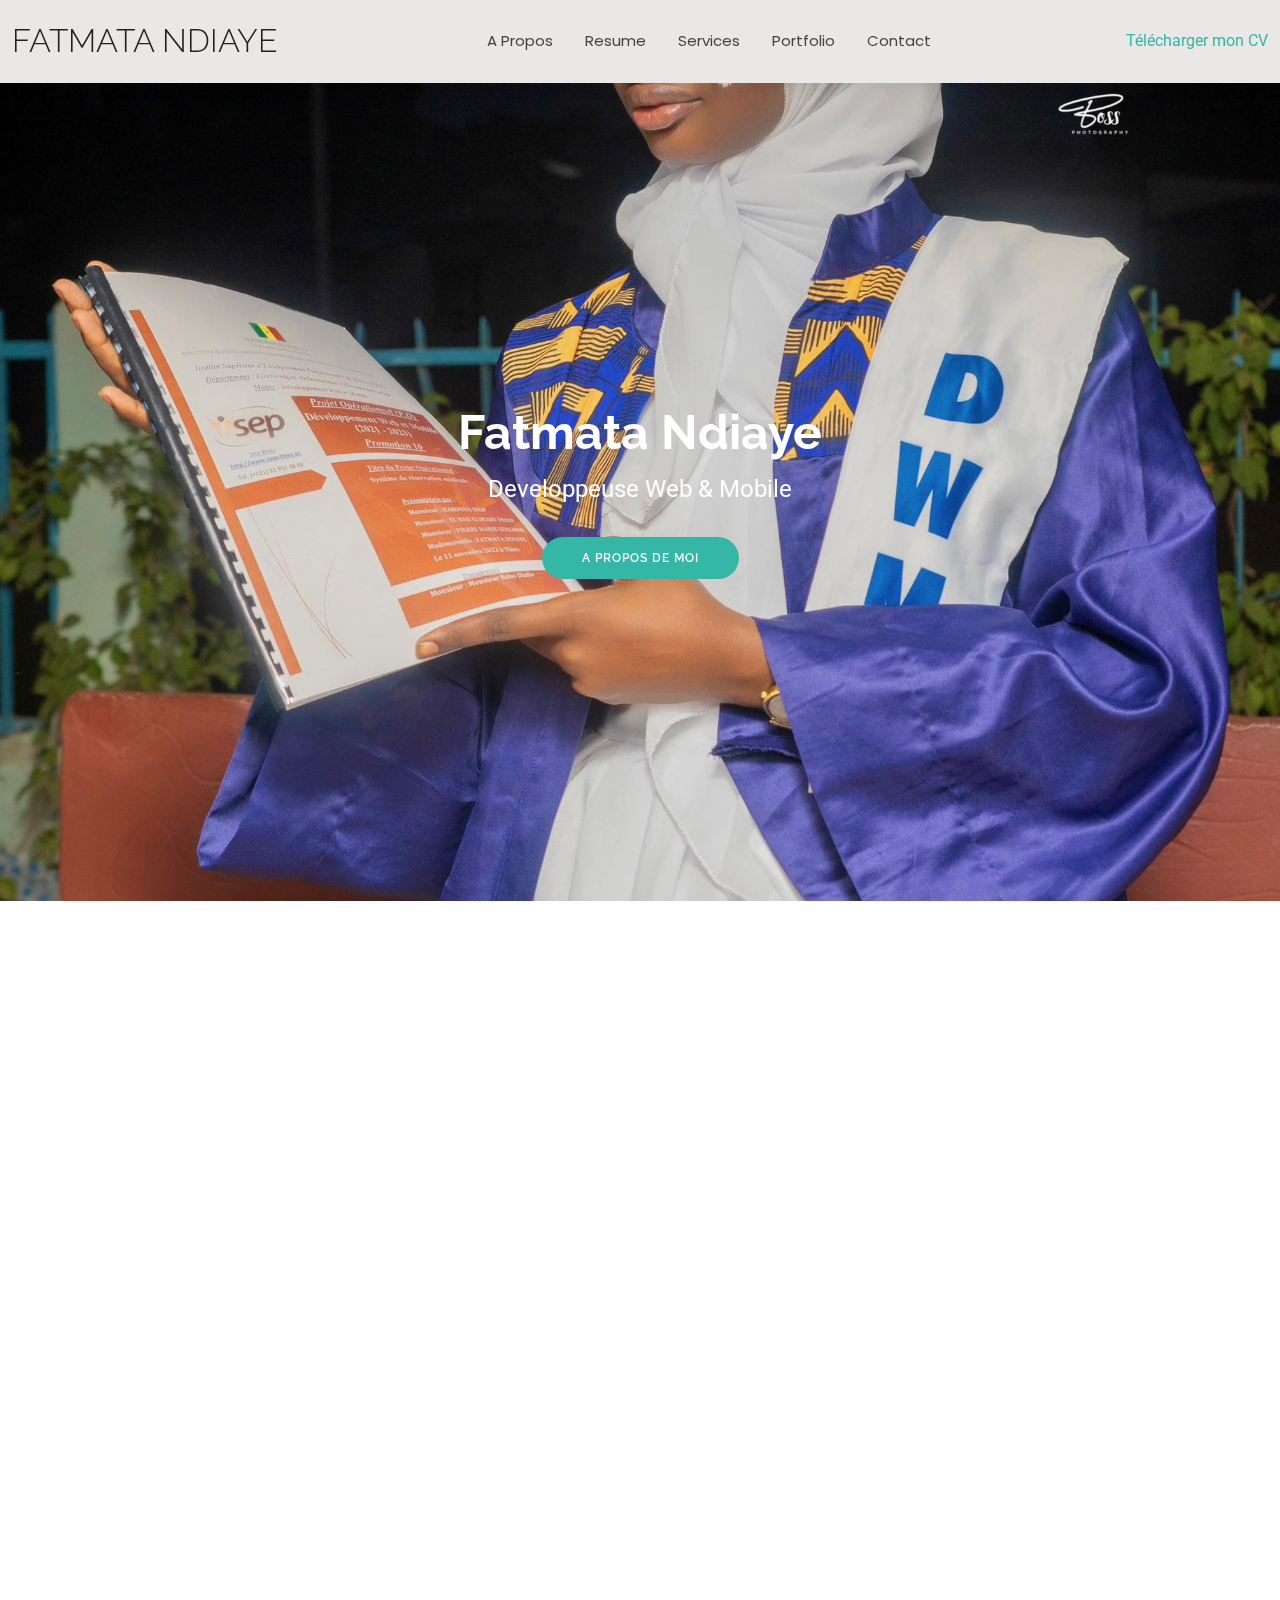
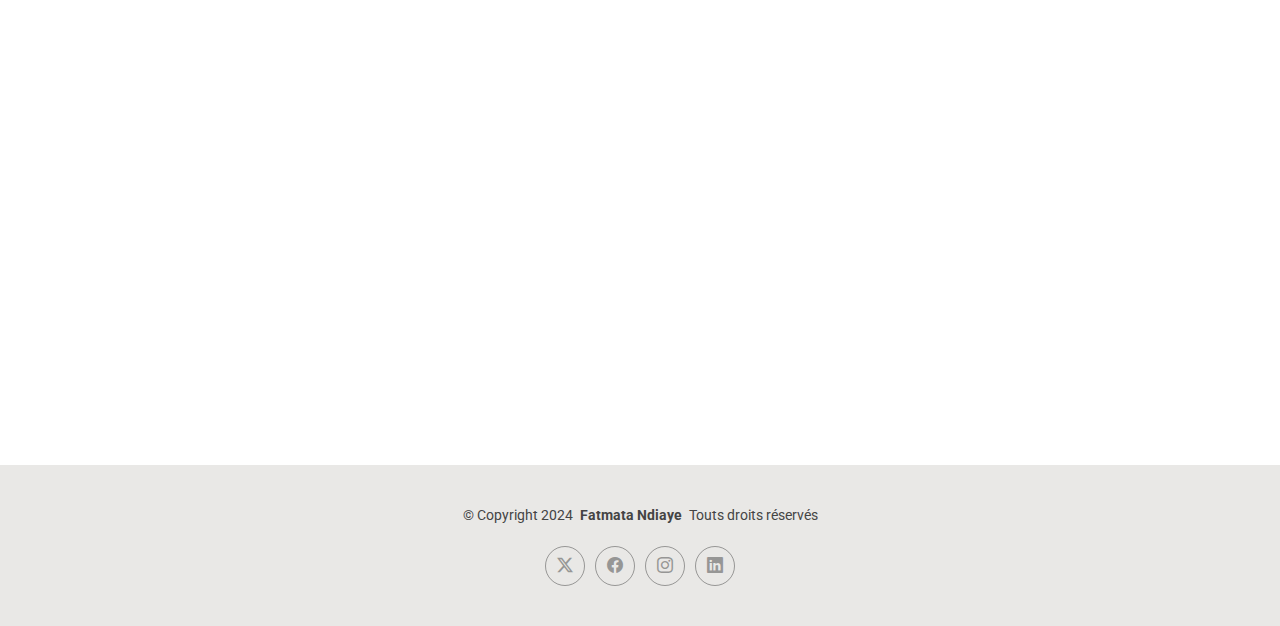
<file: index.html>
<!DOCTYPE html>
<html lang="en">

<head>
  <meta charset="utf-8">
  <meta content="width=device-width, initial-scale=1.0" name="viewport">
  <title>Accueil - Fatmata Ndiaye</title>
  <meta name="description" content="">
  <meta name="keywords" content="">

  <!-- Favicons -->
  <!-- <link href="assets/img/favicon.png" rel="favicon.png">
  <link href="assets/img/apple-touch-icon.png" rel="apple-touch-icon">
-->


  <!-- Fonts -->
  <link href="https://fonts.googleapis.com" rel="preconnect">
  <link href="https://fonts.gstatic.com" rel="preconnect" crossorigin>
  <link href="https://fonts.googleapis.com/css2?family=Roboto:ital,wght@0,100;0,300;0,400;0,500;0,700;0,900;1,100;1,300;1,400;1,500;1,700;1,900&family=Poppins:ital,wght@0,100;0,200;0,300;0,400;0,500;0,600;0,700;0,800;0,900;1,100;1,200;1,300;1,400;1,500;1,600;1,700;1,800;1,900&family=Raleway:ital,wght@0,100;0,200;0,300;0,400;0,500;0,600;0,700;0,800;0,900;1,100;1,200;1,300;1,400;1,500;1,600;1,700;1,800;1,900&display=swap" rel="stylesheet">

  <!-- Vendor CSS Files -->
  <link href="assets/vendor/bootstrap/css/bootstrap.min.css" rel="stylesheet">
  <link href="assets/vendor/bootstrap-icons/bootstrap-icons.css" rel="stylesheet">
  <link href="assets/vendor/aos/aos.css" rel="stylesheet">
  <link href="assets/vendor/swiper/swiper-bundle.min.css" rel="stylesheet">
  <link href="assets/vendor/glightbox/css/glightbox.min.css" rel="stylesheet">

  <!-- Main CSS File -->
  <link href="assets/css/main.css" rel="stylesheet">

  <!-- =======================================================
  * Template Name: Kelly
  * Template URL: https://bootstrapmade.com/kelly-free-bootstrap-cv-resume-html-template/
  * Updated: Aug 07 2024 with Bootstrap v5.3.3
  * Author: BootstrapMade.com
  * License: https://bootstrapmade.com/license/
  ======================================================== -->
</head>

<body class="index-page">

  <header id="header" class="header d-flex align-items-center light-background sticky-top">
    <div class="container-fluid position-relative d-flex align-items-center justify-content-between">

      <a href="index.html" class="logo d-flex align-items-center me-auto me-xl-0">
        <!-- Uncomment the line below if you also wish to use an image logo -->
        <!-- <img src="assets/img/logo.png" alt=""> -->
        <h1 class="sitename">Fatmata Ndiaye</h1>
      </a>

      <nav id="navmenu" class="navmenu">
        <ul>
         
          <li><a href="#about" class="scroll-link">A Propos</a></li>
          <li><a href="#resume" class="scroll-link">Resume</a></li>
          <li><a href="#services" class="scroll-link">Services</a></li>
          <li><a href="#portfolio" class="scroll-link">Portfolio</a></li>
          <li><a href="#contact" class="scroll-link">Contact</a></li>
        </ul>
        <i class="mobile-nav-toggle d-xl-none bi bi-list"></i>
      </nav>

      <div class="cv">
        <a href="assets/downloads/FATMATA_NDIAYE_CV.pdf" download="FATMATA_NDIAYE_CV.pdf">Télécharger mon CV</a>
    </div>

    </div>
  </header>

  <main class="main">

    <!-- Hero Section -->
    <section id="hero" class="hero section">

      <img src="assets/img/hero-bg2.jpg" alt="" data-aos="fade-in">

      <div class="container text-center" data-aos="zoom-out" data-aos-delay="100">
        <div class="row justify-content-center">
          <div class="col-lg-8">
            <h2 class="text-white">Fatmata Ndiaye</h2>
            <p class="text-white">Developpeuse Web & Mobile</p>
            <a href="#about" class="btn-get-started">A propos de moi</a>
          </div>
        </div>
      </div>

    </section><!-- /Hero Section -->

  </main>

  
  <main class="main">

    <!-- About Section -->
    <section id="about" class="about section">

      <!-- Section Title -->
      <div class="container section-title" data-aos="fade-up">
        <h2>A Propos</h2>
        <p>Passionnée par le numérique, je conçois des solutions innovantes adaptées à vos besoins.






        </p>
      </div><!-- End Section Title -->

      <div class="container" data-aos="fade-up" data-aos-delay="100">

        <div class="row gy-4 justify-content-center">
          <div class="col-lg-4">
            <img src="assets/img/profile-img7.jpg" class="img-fluid" alt="">
          </div>
          <div class="col-lg-8 content">
            <h2>Developpeuse Web &amp; Mobile</h2>
            <p class="fst-italic py-3">
              Explorez mon parcours, mes compétences et ma passion pour le développement web,
               et voyez comment je peux contribuer à vos projets.
            </p>
            <div class="row">
              <div class="col-lg-6">
                <ul>
                  <li><i class="bi bi-chevron-right"></i> <strong>Date de Naissance:</strong> <span>06 Février 2003</span></li>
                  <li><i class="bi bi-chevron-right"></i> <strong>site:</strong> <span>www.example.com</span></li>
                  <li><i class="bi bi-chevron-right"></i> <strong>Téléphone:</strong> <span>(+221) 78 292 82 34</span></li>
                  <li><i class="bi bi-chevron-right"></i> <strong>Adresse:</strong> <span>Fatick, Sénégal</span></li>
                </ul>
              </div>
              <div class="col-lg-6">
                <ul>
                  <li><i class="bi bi-chevron-right"></i> <strong>Age:</strong> <span>21 ans</span></li>
                  <li><i class="bi bi-chevron-right"></i> <strong>Qualification:</strong> <span>BTS</span></li>
                  <li><i class="bi bi-chevron-right"></i> <strong>Email:</strong> <span>nfatmata614@gmail.com</span></li>
                  <li><i class="bi bi-chevron-right"></i> <strong>Freelance:</strong> <span>Disponible</span></li>
                </ul>
              </div>
            </div>
            <p class="py-3">
              Je suis une développeuse web passionnée. Mon objectif est de créer des projets numériques innovants, notamment des sites web, des applications mobiles et des solutions logicielles pour les entreprises. 
              J'ai également un intérêt pour le e-commerce, la transformation numérique et la formation dans le domaine du numérique. 
              Toujours en quête de nouveaux défis, je développe des compétences techniques tout en contribuant à des projets à fort impact.
            </p>
          </div>
        </div>

      </div>

    </section><!-- /About Section -->

    <!-- Skills Section -->
    <section id="skills" class="skills section">

      <!-- Section Title -->
      <div class="container section-title" data-aos="fade-up">
        <h2>Compétences</h2>
        <p>Explorez mon expertise en développement web et mes compétences techniques,
           conçues pour répondre efficacement à vos besoins et garantir le succès de vos projets numériques.</p>
      </div><!-- End Section Title -->

      <div class="container" data-aos="fade-up" data-aos-delay="100">

        <div class="row skills-content skills-animation">

          <div class="col-lg-6">

            <div class="progress">
              <span class="skill"><span>HTML</span> <i class="val">100%</i></span>
              <div class="progress-bar-wrap">
                <div class="progress-bar" role="progressbar" aria-valuenow="100" aria-valuemin="0" aria-valuemax="100"></div>
              </div>
            </div><!-- End Skills Item -->

            <div class="progress">
              <span class="skill"><span>Python</span> <i class="val">80%</i></span>
              <div class="progress-bar-wrap">
                <div class="progress-bar" role="progressbar" aria-valuenow="80" aria-valuemin="0" aria-valuemax="100"></div>
              </div>
            </div><!-- End Skills Item -->

          

            <div class="progress">
              <span class="skill"><span>JavaScript</span> <i class="val">75%</i></span>
              <div class="progress-bar-wrap">
                <div class="progress-bar" role="progressbar" aria-valuenow="75" aria-valuemin="0" aria-valuemax="100"></div>
              </div>
            </div><!-- End Skills Item -->

            <div class="progress">
              <span class="skill"><span>PHP</span> <i class="val">60%</i></span>
              <div class="progress-bar-wrap">
                <div class="progress-bar" role="progressbar" aria-valuenow="60" aria-valuemin="0" aria-valuemax="100"></div>
              </div>
            </div><!-- End Skills Item -->

            <div class="progress">
              <span class="skill"><span>Android</span> <i class="val">60%</i></span>
              <div class="progress-bar-wrap">
                <div class="progress-bar" role="progressbar" aria-valuenow="60" aria-valuemin="0" aria-valuemax="100"></div>
              </div>
            </div><!-- End Skills Item -->

            <div class="progress">
              <span class="skill"><span>Sens de la communication</span> <i class="val">100%</i></span>
              <div class="progress-bar-wrap">
                <div class="progress-bar" role="progressbar" aria-valuenow="100" aria-valuemin="0" aria-valuemax="100"></div>
              </div>
            </div><!-- End Skills Item -->

            <div class="progress">
              <span class="skill"><span>Analyse de besoins</span> <i class="val">90%</i></span>
              <div class="progress-bar-wrap">
                <div class="progress-bar" role="progressbar" aria-valuenow="90" aria-valuemin="0" aria-valuemax="100"></div>
              </div>
            </div><!-- End Skills Item -->

          </div>
          

          <div class="col-lg-6">

            <div class="progress">
              <span class="skill"><span>CSS</span> <i class="val">70%</i></span>
              <div class="progress-bar-wrap">
                <div class="progress-bar" role="progressbar" aria-valuenow="70" aria-valuemin="0" aria-valuemax="100"></div>
              </div>
            </div><!-- End Skills Item -->

            <div class="progress">
              <span class="skill"><span>Django</span> <i class="val">75%</i></span>
              <div class="progress-bar-wrap">
                <div class="progress-bar" role="progressbar" aria-valuenow="75" aria-valuemin="0" aria-valuemax="100"></div>
              </div>
            </div><!-- End Skills Item -->

            <div class="progress">
              <span class="skill"><span>React</span> <i class="val">70%</i></span>
              <div class="progress-bar-wrap">
                <div class="progress-bar" role="progressbar" aria-valuenow="70" aria-valuemin="0" aria-valuemax="100"></div>
              </div>
            </div><!-- End Skills Item -->

            <div class="progress">
              <span class="skill"><span>WordPress/CMS</span> <i class="val">90%</i></span>
              <div class="progress-bar-wrap">
                <div class="progress-bar" role="progressbar" aria-valuenow="90" aria-valuemin="0" aria-valuemax="100"></div>
              </div>
            </div><!-- End Skills Item -->

            <div class="progress">
              <span class="skill"><span>Flutter</span> <i class="val">80%</i></span>
              <div class="progress-bar-wrap">
                <div class="progress-bar" role="progressbar" aria-valuenow="80" aria-valuemin="0" aria-valuemax="100"></div>
              </div>
            </div><!-- End Skills Item -->

            <div class="progress">
              <span class="skill"><span>Travail en équipe</span> <i class="val">100%</i></span>
              <div class="progress-bar-wrap">
                <div class="progress-bar" role="progressbar" aria-valuenow="100" aria-valuemin="0" aria-valuemax="100"></div>
              </div>
            </div><!-- End Skills Item -->

            <div class="progress">
              <span class="skill"><span>Photoshop</span> <i class="val">55%</i></span>
              <div class="progress-bar-wrap">
                <div class="progress-bar" role="progressbar" aria-valuenow="55" aria-valuemin="0" aria-valuemax="100"></div>
              </div>
            </div><!-- End Skills Item -->

          </div>

        </div>

      </div>

    </section><!-- /Skills Section -->

    <!-- /testimonials Section -->
     <!-- /stats Section -->

   

  </main>

  <main class="main">

    <!-- Resume Section -->
    <section id="resume" class="resume section">

      <!-- Section Title -->
      <div class="container section-title" data-aos="fade-up">
        <h2>Resume</h2>
        <p>Bienvenue sur mon résumé !
          Explorez mon parcours professionnel, mes compétences et mon expérience. Chaque projet reflète ma passion pour l'innovation et la qualité.</p>
      </div><!-- End Section Title -->

      <div class="container">

        <div class="row">

          <div class="col-lg-6" data-aos="fade-up" data-aos-delay="100">
            <h3 class="resume-title">Présentation</h3>

            <div class="resume-item pb-0">
              <h4>Fatmata Ndiaye</h4>
              <p><em> Je suis développeuse web et mobile passionnée, spécialisée dans la création de solutions modernes et performantes. Mon objectif est de concevoir des projets qui allient esthétique, efficacité et une expérience utilisateur fluide.</em></p>
              <ul>
                <li>Fatick,Fatick,Sénégal</li>
                <li>(+221) 78 292 82 34</li>
                <li>nfatmata614@gmail.com</li>
              </ul>
            </div><!-- Edn Resume Item -->

            <h3 class="resume-title">Education</h3>
            <div class="resume-item">
              <h4>Technicien Superieur en Developpement  Web &amp; Mobile</h4>
              <h5>2021-2023</h5>
              <p><em>Institut Superieur d'Enseignement Professionnel de Thiès</em></p>
              <p>Etudiante passionnée à l'ISEP, j'ai développé des compétences solides en développement Web Mobile, gestion de projets numériques et création de solutions technologiques innovantes. Mon parcours m'a permis de combiner théorie et pratique pour répondre aux besoins du monde professionnel.</p>
            </div><!-- Edn Resume Item -->

            <div class="resume-item">
              <h4>Baccalauréat </h4>
              <h5>2019-2020</h5>
              <p><em>Lycée Coumba Ndoffene Diouf de Fatick</em></p>
              <p>J'ai obtenu mon baccalauréat en série L2, une filière littéraire axée sur les matières littéraires et sociales. Cette spécialité m'a permis de développer de solides compétences en analyse, en expression écrite et orale, ainsi qu'une compréhension approfondie des enjeux sociaux, culturels et historiques.</p>
            </div><!-- Edn Resume Item -->

          </div>

          <div class="col-lg-6" data-aos="fade-up" data-aos-delay="200">
            <h3 class="resume-title">Experience Professionnel</h3>
            <div class="resume-item">
              <h4>Gérante Multiservice</h4>
              <h5>Mai 2024 - Présent</h5>
              <p><em>Mody Espace,Thiès </em></p>
              <ul>
                <li>Chargé Clientéle</li>
                <li>Décompte </li>
              </ul>
            </div><!-- Edn Resume Item -->
            <div class="resume-item">
              <h4>Stagiaire en Developpement Web Mobile</h4>
              <h5>Juillet 2023 - Septembre 2023</h5>
              <p><em>Bakeli School of Technologie,Thiès </em></p>
              <ul>
                <li>Initiation à React Js,Creation de Portfolio</li>
                <li>Création d'un site E-commerce avec React Js </li>
              </ul>
            </div><!-- Edn Resume Item -->

            <div class="resume-item">
              <h4>Stagiaire en Developpement Web Mobile</h4>
              <h5>Février 2023 - Mars 2023</h5>
              <p><em>Keur Djiguene Gni ,Thiès</em></p>
              <ul>
                <li>Création Site E-commerce avec Wordpress</li>
              </ul>
            </div><!-- Edn Resume Item -->

          </div>

        </div>

      </div>

    </section><!-- /Resume Section -->

  </main>

  <main class="main">

    <!-- Services Section -->
    <section id="services" class="services section">

      <!-- Section Title -->
      <div class="container section-title" data-aos="fade-up">
        <h2>Services</h2>
        <p>Je propose des solutions personnalisées en développement web, e-commerce, marketing digital,
           et transformation numérique, ainsi que la vente de produits technologiques et de lunettes de qualité.</p>
      </div><!-- End Section Title -->

      <div class="container">

        <div class="row gy-4">

          <div class="col-lg-4 col-md-6" data-aos="fade-up" data-aos-delay="100">
            <div class="service-item item-cyan position-relative">
              <div class="icon">
                <svg width="100" height="100" viewBox="0 0 600 600" xmlns="http://www.w3.org/2000/svg">
                  <path stroke="none" stroke-width="0" fill="#f5f5f5" d="M300,521.0016835830174C376.1290562159157,517.8887921683347,466.0731472004068,529.7835943286574,510.70327084640275,468.03025145048787C554.3714126377745,407.6079735673963,508.03601936045806,328.9844924480964,491.2728898941984,256.3432110539036C474.5976632858925,184.082847569629,479.9380746630129,96.60480741107993,416.23090153303,58.64404602377083C348.86323505073057,18.502131276798302,261.93793281208167,40.57373210992963,193.5410806939664,78.93577620505333C130.42746243093433,114.334589627462,98.30271207620316,179.96522072025542,76.75703585869454,249.04625023123273C51.97151888228291,328.5150500222984,13.704378332031375,421.85034740162234,66.52175969318436,486.19268352777647C119.04800174914682,550.1803526380478,217.28368757567262,524.383925680826,300,521.0016835830174"></path>
                </svg>
                <i class="bi bi-activity"></i>
              </div>
              <a href="#" class="stretched-link">
                <h3>Développement web Mobile et e-commerce</h3>
              </a>
              <p>je conçois et développe des sites web modernes et performants, adaptés aux besoins spécifiques de chaque client. 
                Que ce soit pour un site vitrine, un blog ou une plateforme e-commerce, je met l’accent sur l’ergonomie, la rapidité et la compatibilité mobile pour offrir une expérience utilisateur optimale. 
                Mes solutions e-commerce incluent la gestion des produits, le paiement sécurisé et des fonctionnalités personnalisées pour booster vos ventes en ligne.

              </p>
            </div>
          </div><!-- End Service Item -->

          <div class="col-lg-4 col-md-6" data-aos="fade-up" data-aos-delay="200">
            <div class="service-item item-orange position-relative">
              <div class="icon">
                <svg width="100" height="100" viewBox="0 0 600 600" xmlns="http://www.w3.org/2000/svg">
                  <path stroke="none" stroke-width="0" fill="#f5f5f5" d="M300,582.0697525312426C382.5290701553225,586.8405444964366,449.9789794690241,525.3245884688669,502.5850820975895,461.55621195738473C556.606425686781,396.0723002908107,615.8543463187945,314.28637112970534,586.6730223649479,234.56875336149918C558.9533121215079,158.8439757836574,454.9685369536778,164.00468322053177,381.49747125262974,130.76875717737553C312.15926192815925,99.40240125094834,248.97055460311594,18.661163978235184,179.8680185752513,50.54337015887873C110.5421016452524,82.52863877960104,119.82277516462835,180.83849132639028,109.12597500060166,256.43424936330496C100.08760227029461,320.3096726198365,92.17705696193138,384.0621239912766,124.79988738764834,439.7174275375508C164.83382741302287,508.01625554203684,220.96474134820875,577.5009287672846,300,582.0697525312426"></path>
                </svg>
                <i class="bi bi-broadcast"></i>
              </div>
              <a href="#" class="stretched-link">
                <h3>Marketing Digital</h3>
              </a>
              <p>Je conçois des stratégies pour accroître votre visibilité en ligne et atteindre vos objectifs. 
                Mes services incluent la gestion de campagnes publicitaires sur les réseaux sociaux et moteurs de recherche, l’optimisation SEO pour un meilleur positionnement, et la création de contenu engageant.
                J'utilise également des campagnes d’emailing pour fidéliser vos clients. 
                Grâce à des analyses régulières, j'ajuste les actions pour maximiser vos résultats..</p>
            </div>
          </div><!-- End Service Item -->

          <div class="col-lg-4 col-md-6" data-aos="fade-up" data-aos-delay="300">
            <div class="service-item item-teal position-relative">
              <div class="icon">
                <svg width="100" height="100" viewBox="0 0 600 600" xmlns="http://www.w3.org/2000/svg">
                  <path stroke="none" stroke-width="0" fill="#f5f5f5" d="M300,541.5067337569781C382.14930387511276,545.0595476570109,479.8736841581634,548.3450877840088,526.4010558755058,480.5488172755941C571.5218469581645,414.80211281144784,517.5187510058486,332.0715597781072,496.52539010469104,255.14436215662573C477.37192572678356,184.95920475031193,473.57363656557914,105.61284051026155,413.0603344069578,65.22779650032875C343.27470386102294,18.654635553484475,251.2091493199835,5.337323636656869,175.0934190732945,40.62881213300186C97.87086631185822,76.43348514350839,51.98124368387456,156.15599469081315,36.44837278890362,239.84606092416172C21.716077023791087,319.22268207091537,43.775223500013084,401.1760424656574,96.891909868211,461.97329694683043C147.22146801428983,519.5804099606455,223.5754009179313,538.201503339737,300,541.5067337569781"></path>
                </svg>
                <i class="bi bi-easel"></i>
              </div>
              <a href="#" class="stretched-link">
                <h3>Transformation numérique</h3>
              </a>
              <p>J'accompagne les entreprises dans leur transition digitale en intégrant des outils modernes et performants. 
                Mes solutions incluent l’automatisation des processus, la digitalisation des opérations et l’optimisation de la gestion des données. 
                je propose également des plateformes collaboratives pour améliorer la communication et l’efficacité au sein de votre organisation. 
                Grâce à des technologies innovantes, je vous aide à rester compétitif sur un marché en constante évolution. 
                Mon objectif est de moderniser vos activités tout en simplifiant vos workflows.</p>
            </div>
          </div><!-- End Service Item -->

          <div class="col-lg-4 col-md-6" data-aos="fade-up" data-aos-delay="400">
            <div class="service-item item-red position-relative">
              <div class="icon">
                <svg width="100" height="100" viewBox="0 0 600 600" xmlns="http://www.w3.org/2000/svg">
                  <path stroke="none" stroke-width="0" fill="#f5f5f5" d="M300,503.46388370962813C374.79870501325706,506.71871716319447,464.8034551963731,527.1746412648533,510.4981551193396,467.86667711651364C555.9287308511215,408.9015244558933,512.6030010748507,327.5744911775523,490.211057578863,256.5855673507754C471.097692560561,195.9906835881958,447.69079081568157,138.11976852964426,395.19560036434837,102.3242989838813C329.3053358748298,57.3949838291264,248.02791733380457,8.279543830951368,175.87071277845988,42.242879143198664C103.41431057327972,76.34704239035025,93.79494320519305,170.9812938413882,81.28167332365135,250.07896920659033C70.17666984294237,320.27484674793965,64.84698225790005,396.69656628748305,111.28512138212992,450.4950937839243C156.20124167950087,502.5303643271138,231.32542653798444,500.4755392045468,300,503.46388370962813"></path>
                </svg>
                <i class="bi bi-bounding-box-circles"></i>
              </div>
              <a href="#" class="stretched-link">
                <h3>Produits technologiques et lunettes</h3>
              </a>
              <p>Je propose une large gamme de produits technologiques, allant des gadgets modernes aux équipements de pointe pour vos besoins professionnels et personnels. 
                Mes sélections inclut également des lunettes de qualité, alliant confort, style et performance visuelle. 
                Tous mes articles sont soigneusement choisis pour garantir fiabilité et satisfaction. Que vous cherchiez des solutions innovantes ou des accessoires indispensables, 
                j'ai ce qu’il vous faut. Faites confiance à mon expertise pour des produits adaptés à vos attentes.</p>
              <a href="#" class="stretched-link"></a>
            </div>
          </div><!-- End Service Item -->

          

          

      </div>

    </section><!-- /Services Section -->

  </main>

  <main class="main">

    <!-- Portfolio Section -->
    <section id="portfolio" class="portfolio section">

      <!-- Section Title -->
      <div class="container section-title" data-aos="fade-up">
        <h2>Portfolio</h2>
        <p>Découvrez mes réalisations!!!</p>
      </div><!-- End Section Title -->

      <div class="container">

        <div class="isotope-layout" data-default-filter="*" data-layout="masonry" data-sort="original-order">

          <ul class="portfolio-filters isotope-filters" data-aos="fade-up" data-aos-delay="100">
            <li data-filter="*" class="filter-active">All</li>
            <li data-filter=".filter-product">Logo</li>
            <li data-filter=".filter-branding">Web</li>
          </ul><!-- End Portfolio Filters -->

          <div class="row gy-4 isotope-container" data-aos="fade-up" data-aos-delay="200">

            

            <div class="col-lg-4 col-md-6 portfolio-item isotope-item filter-product">
              <img src="assets/img/masonry-portfolio/masonry-portfolio-22.jpg" class="img-fluid" alt="">
              <div class="portfolio-info">
                <h4>Le cercle des ambitieux</h4>
                <p>Communauté de  personnes qui partage une vision axée sur la réussite</p>
                <a href="assets/img/masonry-portfolio/masonry-portfolio-22.jpg" title="le cercle des ambitieux" data-gallery="portfolio-gallery-product" class="glightbox preview-link"><i class="bi bi-zoom-in"></i></a>
                <a href="" title="More Details" class="details-link"><i class="bi bi-link-45deg"></i></a>
              </div>
            </div><!-- End Portfolio Item -->

            <div class="col-lg-4 col-md-6 portfolio-item isotope-item filter-branding">
              <img src="assets/img/masonry-portfolio/masonry-portfolio-33.png" class="img-fluid" alt="">
              <div class="portfolio-info">
                <h4>Calculatrice</h4>
                <p>Projet faits avec JavaScript</p>
                <a href="assets/img/masonry-portfolio/masonry-portfolio-33.png" title="Calculatrice" data-gallery="portfolio-gallery-branding" class="glightbox preview-link"><i class="bi bi-zoom-in"></i></a>
                <a href="" title="More Details" class="details-link"><i class="bi bi-link-45deg"></i></a>
              </div>
            </div><!-- End Portfolio Item -->

            

            <div class="col-lg-4 col-md-6 portfolio-item isotope-item filter-product">
              <img src="assets/img/masonry-portfolio/masonry-portfolio-55.jpg" class="img-fluid" alt="">
              <div class="portfolio-info">
                <h4>ETS Cisse et freres</h4>
                <p>Entreprise qui evolue dans le dommaine de l'electrotechnique</p>
                <a href="assets/img/masonry-portfolio/masonry-portfolio-55.jpg" title="ETS Cisse et freres" data-gallery="portfolio-gallery-product" class="glightbox preview-link"><i class="bi bi-zoom-in"></i></a>
                <a href="" title="More Details" class="details-link"><i class="bi bi-link-45deg"></i></a>
              </div>
            </div><!-- End Portfolio Item -->

            <div class="col-lg-4 col-md-6 portfolio-item isotope-item filter-branding">
              <img src="assets/img/masonry-portfolio/masonry-portfolio-66.png" class="img-fluid" alt="">
              <div class="portfolio-info">
                <h4>Portfolio</h4>
                <p>Creer avec HTML CSS BOOTSTRAP</p>
                <a href="assets/img/masonry-portfolio/masonry-portfolio-66.png" title="Branding 2" data-gallery="portfolio-gallery-branding" class="glightbox preview-link"><i class="bi bi-zoom-in"></i></a>
                <a href="" title="More Details" class="details-link"><i class="bi bi-link-45deg"></i></a>
              </div>
            </div><!-- End Portfolio Item -->

            
            <div class="col-lg-4 col-md-6 portfolio-item isotope-item filter-product">
              <img src="assets/img/masonry-portfolio/masonry-portfolio-88.jpg" class="img-fluid" alt="">
              <div class="portfolio-info">
                <h4>Qalama Academy</h4>
                <p>Institut Islamique</p>
                <a href="assets/img/masonry-portfolio/masonry-portfolio-88.jpg" title="Qalama Academy" data-gallery="portfolio-gallery-product" class="glightbox preview-link"><i class="bi bi-zoom-in"></i></a>
                <a href="" title="More Details" class="details-link"><i class="bi bi-link-45deg"></i></a>
              </div>
            </div><!-- End Portfolio Item -->

            <div class="col-lg-4 col-md-6 portfolio-item isotope-item filter-branding">
              <img src="assets/img/masonry-portfolio/masonry-portfolio-99.png" class="img-fluid" alt="">
              <div class="portfolio-info">
                <h4>Bibliothéque en ligne</h4>
                <p>Conçue avec Django</p>
                <a href="assets/img/masonry-portfolio/masonry-portfolio-99.png" title="Branding 2" data-gallery="portfolio-gallery-branding" class="glightbox preview-link"><i class="bi bi-zoom-in"></i></a>
                <a href="" title="More Details" class="details-link"><i class="bi bi-link-45deg"></i></a>
              </div>
            </div><!-- End Portfolio Item -->

          </div><!-- End Portfolio Container -->

        </div>

      </div>

    </section><!-- /Portfolio Section -->

  </main>

  <main class="main">

    <!-- Contact Section -->
    <section id="contact" class="contact section">

      <!-- Section Title -->
      <div class="container section-title" data-aos="fade-up">
        <h2>Contact</h2>
        <p>Intéressé par une collaboration ou besoin d'informations supplémentaires ? Je suis à votre disposition pour discuter de vos projets et répondre à vos questions. 
          Remplissez le formulaire de contact ou contactez-moi directement. Je vous répondrai dans les meilleurs délais.</p>
      </div><!-- End Section Title -->

      <div class="container" data-aos="fade-up" data-aos-delay="100">

        <div class="row gy-4">

          <div class="col-lg-5">

            <div class="info-wrap">
              <div class="info-item d-flex" data-aos="fade-up" data-aos-delay="200">
                <i class="bi bi-geo-alt flex-shrink-0"></i>
                <div>
                  <h3>Adresse </h3>
                  <p>Cité Ballabey, Thiès, Sénégal</p>
                </div>
              </div><!-- End Info Item -->

              <div class="info-item d-flex" data-aos="fade-up" data-aos-delay="300">
                <i class="bi bi-telephone flex-shrink-0"></i>
                <div>
                  <h3>Téléphone </h3>
                  <p>(+221) 78 292 82 34</p>
                </div>
              </div><!-- End Info Item -->

              <div class="info-item d-flex" data-aos="fade-up" data-aos-delay="400">
                <i class="bi bi-envelope flex-shrink-0"></i>
                <div>
                  <h3>Email </h3>
                  <p>nfatmata614@gmail.com</p>
                </div>
              </div><!-- End Info Item -->

              <iframe src="https://www.google.com/maps/embed?pb=!1m18!1m12!1m3!1d30860.336990958098!2d-16.936138565234398!3d14.79480150000004!2m3!1f0!2f0!3f0!3m2!1i1024!2i768!4f13.1!3m3!1m2!1s0xec1bf8b0484484b%3A0x10aeea6a5bb6fbfc!2sMosqu%C3%A9e%20de%20Balabey!5e0!3m2!1sfr!2ssn!4v1735035595710!5m2!1sfr!2ssn" frameborder="0" style="border:0; width: 100%; height: 270px;" allowfullscreen="" loading="lazy" referrerpolicy="no-referrer-when-downgrade"></iframe>
            </div>
          </div>

          <div class="col-lg-7">
            <form action="forms/contact.php" method="post" class="php-email-form" data-aos="fade-up" data-aos-delay="200">
              <div class="row gy-4">

                <div class="col-md-6">
                  <label for="name-field" class="pb-2">Prénom & Nom</label>
                  <input type="text" name="name" id="name-field" class="form-control" required="">
                </div>

                <div class="col-md-6">
                  <label for="email-field" class="pb-2">Email</label>
                  <input type="email" class="form-control" name="email" id="email-field" required="">
                </div>

                <div class="col-md-12">
                  <label for="subject-field" class="pb-2">Sujet</label>
                  <input type="text" class="form-control" name="subject" id="subject-field" required="">
                </div>

                <div class="col-md-12">
                  <label for="message-field" class="pb-2">Message</label>
                  <textarea class="form-control" name="message" rows="10" id="message-field" required=""></textarea>
                </div>

                <div class="col-md-12 text-center">
                  <div class="loading">Loading</div>
                  <div class="error-message"></div>
                  <div class="sent-message">votre message est envoyé avec succés. </div>

                  <button type="submit">Envoyer</button>
                </div>

              </div>
            </form>
          </div><!-- End Contact Form -->

        </div>

      </div>

    </section><!-- /Contact Section -->

  </main>

  
  <footer id="footer" class="footer light-background">

    <div class="container">
      <div class="copyright text-center ">
        <p>© <span>Copyright 2024</span> <strong class="px-1 sitename">Fatmata Ndiaye</strong> <span>Touts droits réservés<br></span></p>
      </div>
      <div class="social-links d-flex justify-content-center">
        <a href=""><i class="bi bi-twitter-x"></i></a>
        <a href=""><i class="bi bi-facebook"></i></a>
        <a href=""><i class="bi bi-instagram"></i></a>
        <a href="https://www.linkedin.com/in/fatmata-ndiaye-48767726b"><i class="bi bi-linkedin"></i></a>
      </div>

  </footer>

  <!-- Scroll Top -->
  <a href="#" id="scroll-top" class="scroll-top d-flex align-items-center justify-content-center"><i class="bi bi-arrow-up-short"></i></a>

  <!-- Preloader -->
  <div id="preloader"></div>

  <!-- Vendor JS Files -->
  <script src="assets/vendor/bootstrap/js/bootstrap.bundle.min.js"></script>
  <script src="assets/vendor/php-email-form/validate.js"></script>
  <script src="assets/vendor/aos/aos.js"></script>
  <script src="assets/vendor/waypoints/noframework.waypoints.js"></script>
  <script src="assets/vendor/purecounter/purecounter_vanilla.js"></script>
  <script src="assets/vendor/swiper/swiper-bundle.min.js"></script>
  <script src="assets/vendor/glightbox/js/glightbox.min.js"></script>
  <script src="assets/vendor/imagesloaded/imagesloaded.pkgd.min.js"></script>
  <script src="assets/vendor/isotope-layout/isotope.pkgd.min.js"></script>

  <!-- Main JS File -->
  <script src="assets/js/main.js"></script>
<script>
  document.querySelectorAll('.scroll-link').forEach(link => {
    link.addEventListener('click', function (e) {
      e.preventDefault(); // Empêche le rechargement de la page
      const targetId = this.getAttribute('href').substring(1); // Récupère l'ID cible
      const targetElement = document.getElementById(targetId);

      if (targetElement) {
        // Défilement fluide vers la section cible
        window.scrollTo({
          top: targetElement.offsetTop,
          behavior: 'smooth'
        });
      }
    });
  });
</script>

</body>

</html>
</file>
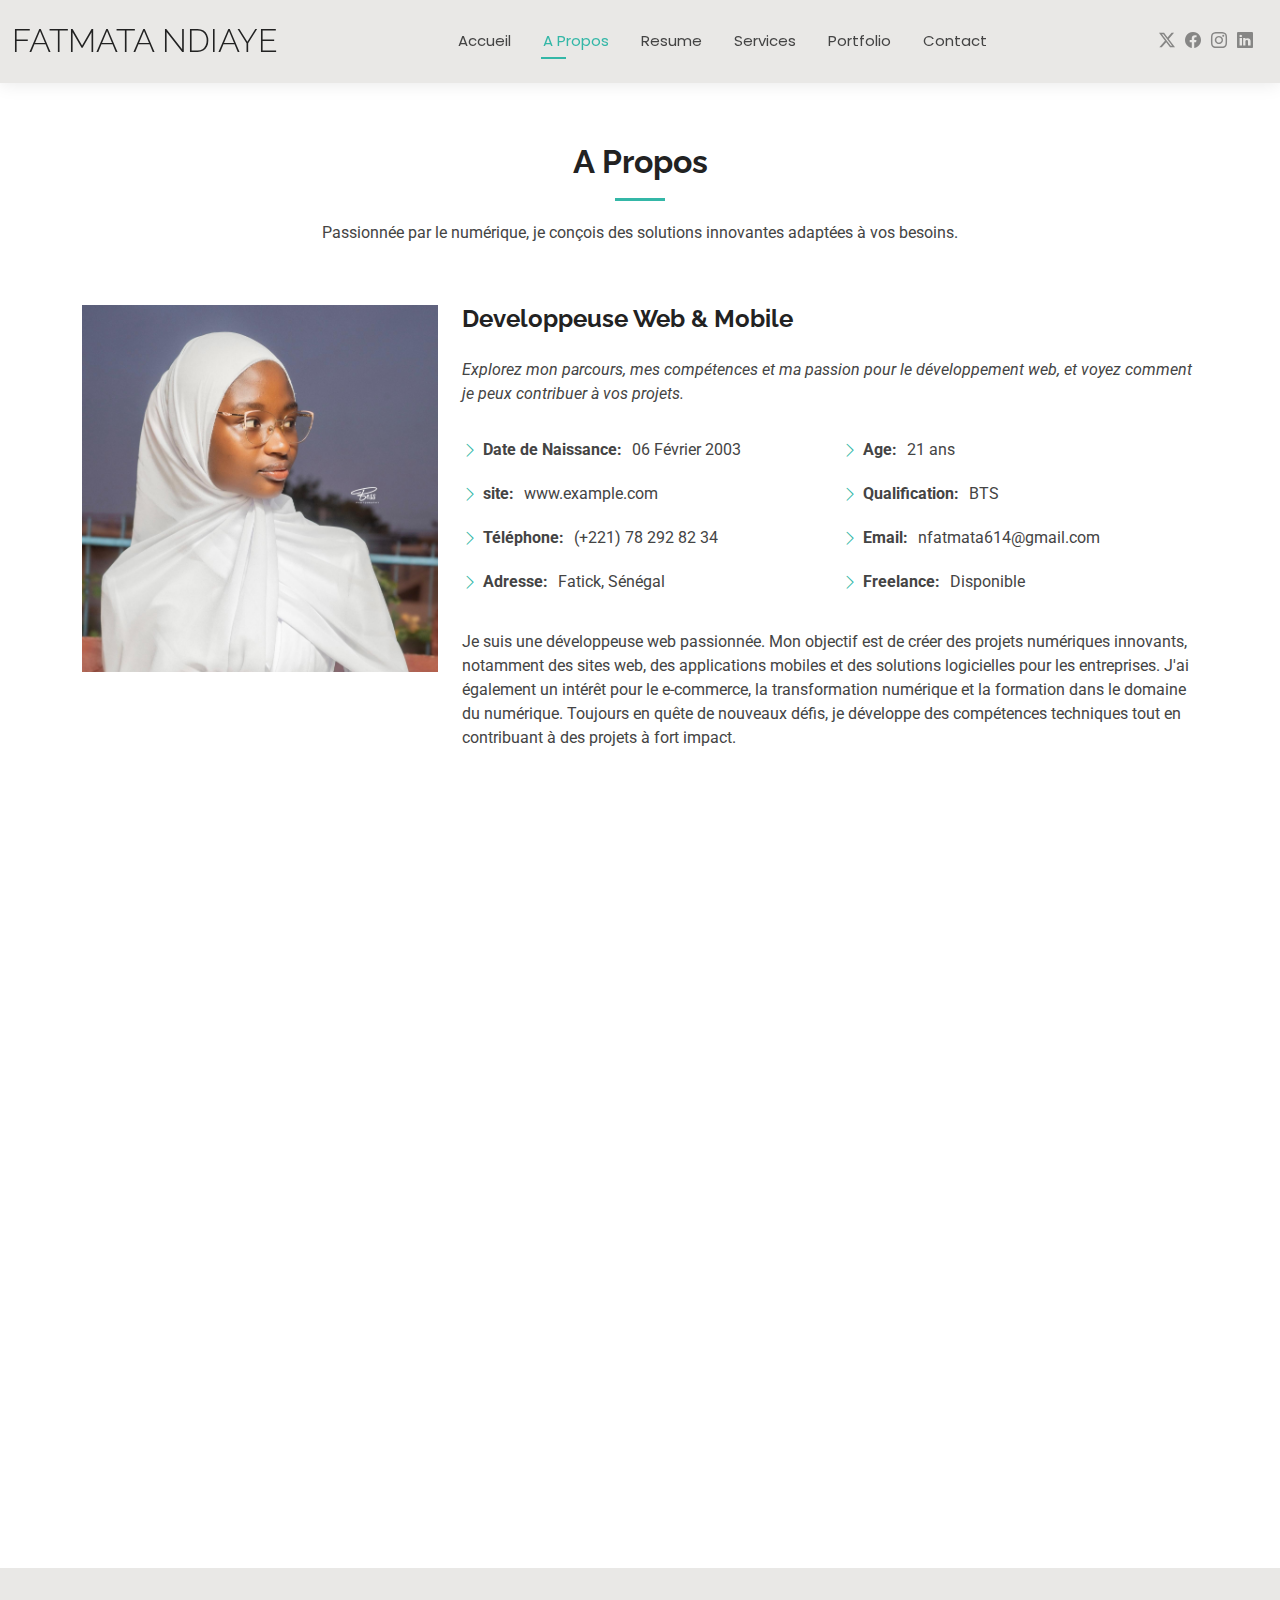
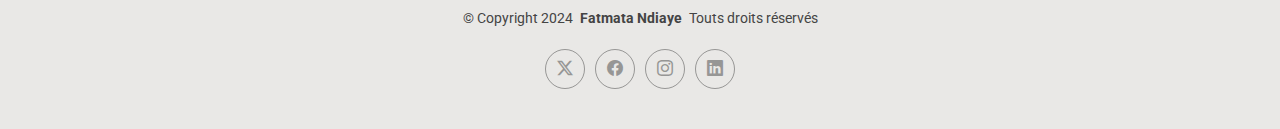
<file: about.html>
<!DOCTYPE html>
<html lang="en">

<head>
  <meta charset="utf-8">
  <meta content="width=device-width, initial-scale=1.0" name="viewport">
  <title>A Propos - Fatmata Ndiaye</title>
  <meta name="description" content="">
  <meta name="keywords" content="">

  <!-- Favicons -->
  <!-- <link href="assets/img/favicon.png" rel="favicon.png">
  <link href="assets/img/apple-touch-icon.png" rel="apple-touch-icon">
-->

  <!-- Fonts -->
  <link href="https://fonts.googleapis.com" rel="preconnect">
  <link href="https://fonts.gstatic.com" rel="preconnect" crossorigin>
  <link href="https://fonts.googleapis.com/css2?family=Roboto:ital,wght@0,100;0,300;0,400;0,500;0,700;0,900;1,100;1,300;1,400;1,500;1,700;1,900&family=Poppins:ital,wght@0,100;0,200;0,300;0,400;0,500;0,600;0,700;0,800;0,900;1,100;1,200;1,300;1,400;1,500;1,600;1,700;1,800;1,900&family=Raleway:ital,wght@0,100;0,200;0,300;0,400;0,500;0,600;0,700;0,800;0,900;1,100;1,200;1,300;1,400;1,500;1,600;1,700;1,800;1,900&display=swap" rel="stylesheet">

  <!-- Vendor CSS Files -->
  <link href="assets/vendor/bootstrap/css/bootstrap.min.css" rel="stylesheet">
  <link href="assets/vendor/bootstrap-icons/bootstrap-icons.css" rel="stylesheet">
  <link href="assets/vendor/aos/aos.css" rel="stylesheet">
  <link href="assets/vendor/swiper/swiper-bundle.min.css" rel="stylesheet">
  <link href="assets/vendor/glightbox/css/glightbox.min.css" rel="stylesheet">

  <!-- Main CSS File -->
  <link href="assets/css/main.css" rel="stylesheet">

  <!-- =======================================================
  * Template Name: Kelly
  * Template URL: https://bootstrapmade.com/kelly-free-bootstrap-cv-resume-html-template/
  * Updated: Aug 07 2024 with Bootstrap v5.3.3
  * Author: BootstrapMade.com
  * License: https://bootstrapmade.com/license/
  ======================================================== -->
</head>

<body class="about-page">

  <header id="header" class="header d-flex align-items-center light-background sticky-top">
    <div class="container-fluid position-relative d-flex align-items-center justify-content-between">

      <a href="index.html" class="logo d-flex align-items-center me-auto me-xl-0">
        <!-- Uncomment the line below if you also wish to use an image logo -->
        <!-- <img src="assets/img/logo.png" alt=""> -->
        <h1 class="sitename">Fatmata Ndiaye</h1>
      </a>

      <nav id="navmenu" class="navmenu">
        <ul>
          <li><a href="index.html">Accueil</a></li>
          <li><a href="about.html" class="active">A Propos</a></li>
          <li><a href="resume.html">Resume</a></li>
          <li><a href="services.html">Services</a></li>
          <li><a href="portfolio.html">Portfolio</a></li>
          <li><a href="contact.html">Contact</a></li>
        </ul>
        <i class="mobile-nav-toggle d-xl-none bi bi-list"></i>
      </nav>

      <div class="header-social-links">
        <a href="#" class="twitter"><i class="bi bi-twitter-x"></i></a>
        <a href="#" class="facebook"><i class="bi bi-facebook"></i></a>
        <a href="#" class="instagram"><i class="bi bi-instagram"></i></a>
        <a href="#" class="linkedin"><i class="bi bi-linkedin"></i></a>
      </div>

    </div>
  </header>

  <main class="main">

    <!-- About Section -->
    <section id="about" class="about section">

      <!-- Section Title -->
      <div class="container section-title" data-aos="fade-up">
        <h2>A Propos</h2>
        <p>Passionnée par le numérique, je conçois des solutions innovantes adaptées à vos besoins.






        </p>
      </div><!-- End Section Title -->

      <div class="container" data-aos="fade-up" data-aos-delay="100">

        <div class="row gy-4 justify-content-center">
          <div class="col-lg-4">
            <img src="assets/img/profile-img7.jpg" class="img-fluid" alt="">
          </div>
          <div class="col-lg-8 content">
            <h2>Developpeuse Web &amp; Mobile</h2>
            <p class="fst-italic py-3">
              Explorez mon parcours, mes compétences et ma passion pour le développement web,
               et voyez comment je peux contribuer à vos projets.
            </p>
            <div class="row">
              <div class="col-lg-6">
                <ul>
                  <li><i class="bi bi-chevron-right"></i> <strong>Date de Naissance:</strong> <span>06 Février 2003</span></li>
                  <li><i class="bi bi-chevron-right"></i> <strong>site:</strong> <span>www.example.com</span></li>
                  <li><i class="bi bi-chevron-right"></i> <strong>Téléphone:</strong> <span>(+221) 78 292 82 34</span></li>
                  <li><i class="bi bi-chevron-right"></i> <strong>Adresse:</strong> <span>Fatick, Sénégal</span></li>
                </ul>
              </div>
              <div class="col-lg-6">
                <ul>
                  <li><i class="bi bi-chevron-right"></i> <strong>Age:</strong> <span>21 ans</span></li>
                  <li><i class="bi bi-chevron-right"></i> <strong>Qualification:</strong> <span>BTS</span></li>
                  <li><i class="bi bi-chevron-right"></i> <strong>Email:</strong> <span>nfatmata614@gmail.com</span></li>
                  <li><i class="bi bi-chevron-right"></i> <strong>Freelance:</strong> <span>Disponible</span></li>
                </ul>
              </div>
            </div>
            <p class="py-3">
              Je suis une développeuse web passionnée. Mon objectif est de créer des projets numériques innovants, notamment des sites web, des applications mobiles et des solutions logicielles pour les entreprises. 
              J'ai également un intérêt pour le e-commerce, la transformation numérique et la formation dans le domaine du numérique. 
              Toujours en quête de nouveaux défis, je développe des compétences techniques tout en contribuant à des projets à fort impact.
            </p>
          </div>
        </div>

      </div>

    </section><!-- /About Section -->

    <!-- Skills Section -->
    <section id="skills" class="skills section">

      <!-- Section Title -->
      <div class="container section-title" data-aos="fade-up">
        <h2>Compétences</h2>
        <p>Explorez mon expertise en développement web et mes compétences techniques,
           conçues pour répondre efficacement à vos besoins et garantir le succès de vos projets numériques.</p>
      </div><!-- End Section Title -->

      <div class="container" data-aos="fade-up" data-aos-delay="100">

        <div class="row skills-content skills-animation">

          <div class="col-lg-6">

            <div class="progress">
              <span class="skill"><span>HTML</span> <i class="val">100%</i></span>
              <div class="progress-bar-wrap">
                <div class="progress-bar" role="progressbar" aria-valuenow="100" aria-valuemin="0" aria-valuemax="100"></div>
              </div>
            </div><!-- End Skills Item -->

            <div class="progress">
              <span class="skill"><span>Python</span> <i class="val">80%</i></span>
              <div class="progress-bar-wrap">
                <div class="progress-bar" role="progressbar" aria-valuenow="80" aria-valuemin="0" aria-valuemax="100"></div>
              </div>
            </div><!-- End Skills Item -->

          

            <div class="progress">
              <span class="skill"><span>JavaScript</span> <i class="val">75%</i></span>
              <div class="progress-bar-wrap">
                <div class="progress-bar" role="progressbar" aria-valuenow="75" aria-valuemin="0" aria-valuemax="100"></div>
              </div>
            </div><!-- End Skills Item -->

            <div class="progress">
              <span class="skill"><span>PHP</span> <i class="val">60%</i></span>
              <div class="progress-bar-wrap">
                <div class="progress-bar" role="progressbar" aria-valuenow="60" aria-valuemin="0" aria-valuemax="100"></div>
              </div>
            </div><!-- End Skills Item -->

            <div class="progress">
              <span class="skill"><span>Android</span> <i class="val">60%</i></span>
              <div class="progress-bar-wrap">
                <div class="progress-bar" role="progressbar" aria-valuenow="60" aria-valuemin="0" aria-valuemax="100"></div>
              </div>
            </div><!-- End Skills Item -->

            <div class="progress">
              <span class="skill"><span>Sens de la communication</span> <i class="val">100%</i></span>
              <div class="progress-bar-wrap">
                <div class="progress-bar" role="progressbar" aria-valuenow="100" aria-valuemin="0" aria-valuemax="100"></div>
              </div>
            </div><!-- End Skills Item -->

            <div class="progress">
              <span class="skill"><span>Analyse de besoins</span> <i class="val">90%</i></span>
              <div class="progress-bar-wrap">
                <div class="progress-bar" role="progressbar" aria-valuenow="90" aria-valuemin="0" aria-valuemax="100"></div>
              </div>
            </div><!-- End Skills Item -->

          </div>
          

          <div class="col-lg-6">

            <div class="progress">
              <span class="skill"><span>CSS</span> <i class="val">70%</i></span>
              <div class="progress-bar-wrap">
                <div class="progress-bar" role="progressbar" aria-valuenow="70" aria-valuemin="0" aria-valuemax="100"></div>
              </div>
            </div><!-- End Skills Item -->

            <div class="progress">
              <span class="skill"><span>Django</span> <i class="val">75%</i></span>
              <div class="progress-bar-wrap">
                <div class="progress-bar" role="progressbar" aria-valuenow="75" aria-valuemin="0" aria-valuemax="100"></div>
              </div>
            </div><!-- End Skills Item -->

            <div class="progress">
              <span class="skill"><span>React</span> <i class="val">70%</i></span>
              <div class="progress-bar-wrap">
                <div class="progress-bar" role="progressbar" aria-valuenow="70" aria-valuemin="0" aria-valuemax="100"></div>
              </div>
            </div><!-- End Skills Item -->

            <div class="progress">
              <span class="skill"><span>WordPress/CMS</span> <i class="val">90%</i></span>
              <div class="progress-bar-wrap">
                <div class="progress-bar" role="progressbar" aria-valuenow="90" aria-valuemin="0" aria-valuemax="100"></div>
              </div>
            </div><!-- End Skills Item -->

            <div class="progress">
              <span class="skill"><span>Flutter</span> <i class="val">80%</i></span>
              <div class="progress-bar-wrap">
                <div class="progress-bar" role="progressbar" aria-valuenow="80" aria-valuemin="0" aria-valuemax="100"></div>
              </div>
            </div><!-- End Skills Item -->

            <div class="progress">
              <span class="skill"><span>Travail en équipe</span> <i class="val">100%</i></span>
              <div class="progress-bar-wrap">
                <div class="progress-bar" role="progressbar" aria-valuenow="100" aria-valuemin="0" aria-valuemax="100"></div>
              </div>
            </div><!-- End Skills Item -->

            <div class="progress">
              <span class="skill"><span>Photoshop</span> <i class="val">55%</i></span>
              <div class="progress-bar-wrap">
                <div class="progress-bar" role="progressbar" aria-valuenow="55" aria-valuemin="0" aria-valuemax="100"></div>
              </div>
            </div><!-- End Skills Item -->

          </div>

        </div>

      </div>

    </section><!-- /Skills Section -->

    <!-- /testimonials Section -->
     <!-- /stats Section -->

   

  </main>

  <footer id="footer" class="footer light-background">

    <div class="container">
      <div class="copyright text-center ">
        <p>© <span>Copyright 2024</span> <strong class="px-1 sitename">Fatmata Ndiaye</strong> <span>Touts droits réservés<br></span></p>
      </div>
      <div class="social-links d-flex justify-content-center">
        <a href=""><i class="bi bi-twitter-x"></i></a>
        <a href=""><i class="bi bi-facebook"></i></a>
        <a href=""><i class="bi bi-instagram"></i></a>
        <a href="https://www.linkedin.com/in/fatmata-ndiaye-48767726b"><i class="bi bi-linkedin"></i></a>
      </div>

  </footer>


  <!-- Scroll Top -->
  <a href="#" id="scroll-top" class="scroll-top d-flex align-items-center justify-content-center"><i class="bi bi-arrow-up-short"></i></a>

  <!-- Preloader -->
  <div id="preloader"></div>

  <!-- Vendor JS Files -->
  <script src="assets/vendor/bootstrap/js/bootstrap.bundle.min.js"></script>
  <script src="assets/vendor/php-email-form/validate.js"></script>
  <script src="assets/vendor/aos/aos.js"></script>
  <script src="assets/vendor/waypoints/noframework.waypoints.js"></script>
  <script src="assets/vendor/purecounter/purecounter_vanilla.js"></script>
  <script src="assets/vendor/swiper/swiper-bundle.min.js"></script>
  <script src="assets/vendor/glightbox/js/glightbox.min.js"></script>
  <script src="assets/vendor/imagesloaded/imagesloaded.pkgd.min.js"></script>
  <script src="assets/vendor/isotope-layout/isotope.pkgd.min.js"></script>

  <!-- Main JS File -->
  <script src="assets/js/main.js"></script>

</body>

</html>
</file>
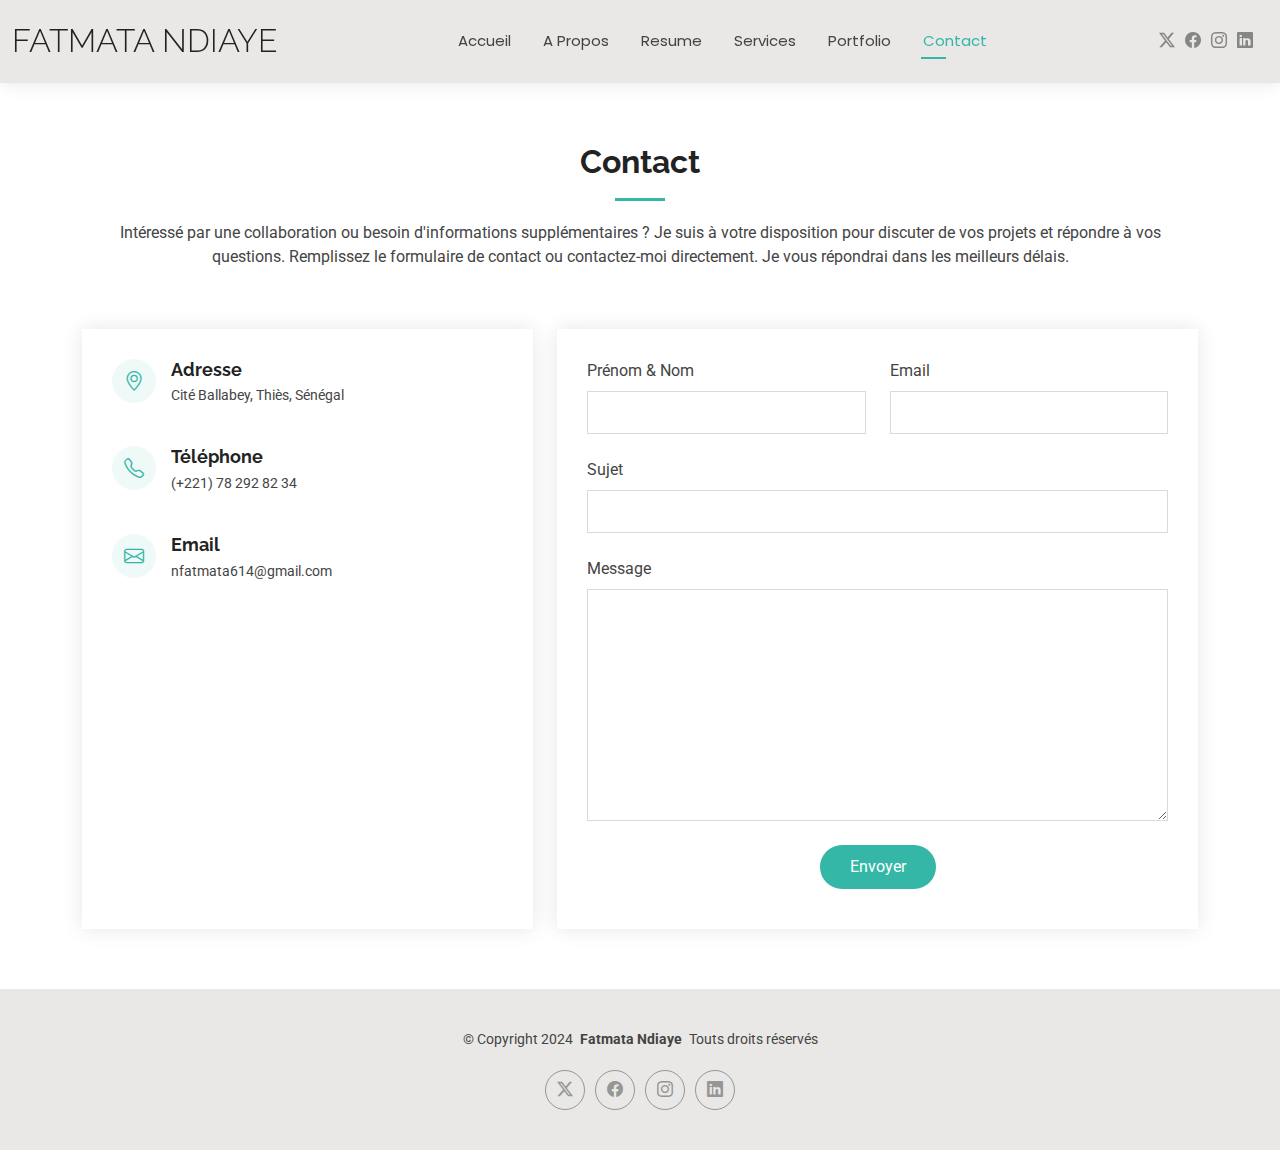
<file: contact.html>
<!DOCTYPE html>
<html lang="en">

<head>
  <meta charset="utf-8">
  <meta content="width=device-width, initial-scale=1.0" name="viewport">
  <title>Contact - Fatmata Ndiaye</title>
  <meta name="description" content="">
  <meta name="keywords" content="">

 
   <!-- Favicons -->
  <!-- <link href="assets/img/favicon.png" rel="favicon.png">
  <link href="assets/img/apple-touch-icon.png" rel="apple-touch-icon">
-->

  <!-- Fonts -->
  <link href="https://fonts.googleapis.com" rel="preconnect">
  <link href="https://fonts.gstatic.com" rel="preconnect" crossorigin>
  <link href="https://fonts.googleapis.com/css2?family=Roboto:ital,wght@0,100;0,300;0,400;0,500;0,700;0,900;1,100;1,300;1,400;1,500;1,700;1,900&family=Poppins:ital,wght@0,100;0,200;0,300;0,400;0,500;0,600;0,700;0,800;0,900;1,100;1,200;1,300;1,400;1,500;1,600;1,700;1,800;1,900&family=Raleway:ital,wght@0,100;0,200;0,300;0,400;0,500;0,600;0,700;0,800;0,900;1,100;1,200;1,300;1,400;1,500;1,600;1,700;1,800;1,900&display=swap" rel="stylesheet">

  <!-- Vendor CSS Files -->
  <link href="assets/vendor/bootstrap/css/bootstrap.min.css" rel="stylesheet">
  <link href="assets/vendor/bootstrap-icons/bootstrap-icons.css" rel="stylesheet">
  <link href="assets/vendor/aos/aos.css" rel="stylesheet">
  <link href="assets/vendor/swiper/swiper-bundle.min.css" rel="stylesheet">
  <link href="assets/vendor/glightbox/css/glightbox.min.css" rel="stylesheet">

  <!-- Main CSS File -->
  <link href="assets/css/main.css" rel="stylesheet">

  <!-- =======================================================
  * Template Name: Kelly
  * Template URL: https://bootstrapmade.com/kelly-free-bootstrap-cv-resume-html-template/
  * Updated: Aug 07 2024 with Bootstrap v5.3.3
  * Author: BootstrapMade.com
  * License: https://bootstrapmade.com/license/
  ======================================================== -->
</head>

<body class="contact-page">

  <header id="header" class="header d-flex align-items-center light-background sticky-top">
    <div class="container-fluid position-relative d-flex align-items-center justify-content-between">

      <a href="index.html" class="logo d-flex align-items-center me-auto me-xl-0">
        <!-- Uncomment the line below if you also wish to use an image logo -->
        <!-- <img src="assets/img/logo.png" alt=""> -->
        <h1 class="sitename">Fatmata Ndiaye</h1>
      </a>

      <nav id="navmenu" class="navmenu">
        <ul>
          <li><a href="index.html">Accueil</a></li>
          <li><a href="about.html">A Propos</a></li>
          <li><a href="resume.html">Resume</a></li>
          <li><a href="services.html">Services</a></li>
          <li><a href="portfolio.html">Portfolio</a></li>
          
          <li><a href="contact.html" class="active">Contact</a></li>
        </ul>
        <i class="mobile-nav-toggle d-xl-none bi bi-list"></i>
      </nav>

      <div class="header-social-links">
        <a href="#" class="twitter"><i class="bi bi-twitter-x"></i></a>
        <a href="#" class="facebook"><i class="bi bi-facebook"></i></a>
        <a href="#" class="instagram"><i class="bi bi-instagram"></i></a>
        <a href="#" class="linkedin"><i class="bi bi-linkedin"></i></a>
      </div>

    </div>
  </header>

  <main class="main">

    <!-- Contact Section -->
    <section id="contact" class="contact section">

      <!-- Section Title -->
      <div class="container section-title" data-aos="fade-up">
        <h2>Contact</h2>
        <p>Intéressé par une collaboration ou besoin d'informations supplémentaires ? Je suis à votre disposition pour discuter de vos projets et répondre à vos questions. 
          Remplissez le formulaire de contact ou contactez-moi directement. Je vous répondrai dans les meilleurs délais.</p>
      </div><!-- End Section Title -->

      <div class="container" data-aos="fade-up" data-aos-delay="100">

        <div class="row gy-4">

          <div class="col-lg-5">

            <div class="info-wrap">
              <div class="info-item d-flex" data-aos="fade-up" data-aos-delay="200">
                <i class="bi bi-geo-alt flex-shrink-0"></i>
                <div>
                  <h3>Adresse </h3>
                  <p>Cité Ballabey, Thiès, Sénégal</p>
                </div>
              </div><!-- End Info Item -->

              <div class="info-item d-flex" data-aos="fade-up" data-aos-delay="300">
                <i class="bi bi-telephone flex-shrink-0"></i>
                <div>
                  <h3>Téléphone </h3>
                  <p>(+221) 78 292 82 34</p>
                </div>
              </div><!-- End Info Item -->

              <div class="info-item d-flex" data-aos="fade-up" data-aos-delay="400">
                <i class="bi bi-envelope flex-shrink-0"></i>
                <div>
                  <h3>Email </h3>
                  <p>nfatmata614@gmail.com</p>
                </div>
              </div><!-- End Info Item -->

              <iframe src="https://www.google.com/maps/embed?pb=!1m18!1m12!1m3!1d30860.336990958098!2d-16.936138565234398!3d14.79480150000004!2m3!1f0!2f0!3f0!3m2!1i1024!2i768!4f13.1!3m3!1m2!1s0xec1bf8b0484484b%3A0x10aeea6a5bb6fbfc!2sMosqu%C3%A9e%20de%20Balabey!5e0!3m2!1sfr!2ssn!4v1735035595710!5m2!1sfr!2ssn" frameborder="0" style="border:0; width: 100%; height: 270px;" allowfullscreen="" loading="lazy" referrerpolicy="no-referrer-when-downgrade"></iframe>
            </div>
          </div>

          <div class="col-lg-7">
            <form action="forms/contact.php" method="post" class="php-email-form" data-aos="fade-up" data-aos-delay="200">
              <div class="row gy-4">

                <div class="col-md-6">
                  <label for="name-field" class="pb-2">Prénom & Nom</label>
                  <input type="text" name="name" id="name-field" class="form-control" required="">
                </div>

                <div class="col-md-6">
                  <label for="email-field" class="pb-2">Email</label>
                  <input type="email" class="form-control" name="email" id="email-field" required="">
                </div>

                <div class="col-md-12">
                  <label for="subject-field" class="pb-2">Sujet</label>
                  <input type="text" class="form-control" name="subject" id="subject-field" required="">
                </div>

                <div class="col-md-12">
                  <label for="message-field" class="pb-2">Message</label>
                  <textarea class="form-control" name="message" rows="10" id="message-field" required=""></textarea>
                </div>

                <div class="col-md-12 text-center">
                  <div class="loading">Loading</div>
                  <div class="error-message"></div>
                  <div class="sent-message">votre message est envoyé avec succés. </div>

                  <button type="submit">Envoyer</button>
                </div>

              </div>
            </form>
          </div><!-- End Contact Form -->

        </div>

      </div>

    </section><!-- /Contact Section -->

  </main>

  <footer id="footer" class="footer light-background">

    <div class="container">
      <div class="copyright text-center ">
        <p>© <span>Copyright 2024</span> <strong class="px-1 sitename">Fatmata Ndiaye</strong> <span>Touts droits réservés<br></span></p>
      </div>
      <div class="social-links d-flex justify-content-center">
        <a href=""><i class="bi bi-twitter-x"></i></a>
        <a href=""><i class="bi bi-facebook"></i></a>
        <a href=""><i class="bi bi-instagram"></i></a>
        <a href="https://www.linkedin.com/in/fatmata-ndiaye-48767726b"><i class="bi bi-linkedin"></i></a>
      </div>

  </footer>

  <!-- Scroll Top -->
  <a href="#" id="scroll-top" class="scroll-top d-flex align-items-center justify-content-center"><i class="bi bi-arrow-up-short"></i></a>

  <!-- Preloader -->
  <div id="preloader"></div>

  <!-- Vendor JS Files -->
  <script src="assets/vendor/bootstrap/js/bootstrap.bundle.min.js"></script>
  <script src="assets/vendor/php-email-form/validate.js"></script>
  <script src="assets/vendor/aos/aos.js"></script>
  <script src="assets/vendor/waypoints/noframework.waypoints.js"></script>
  <script src="assets/vendor/purecounter/purecounter_vanilla.js"></script>
  <script src="assets/vendor/swiper/swiper-bundle.min.js"></script>
  <script src="assets/vendor/glightbox/js/glightbox.min.js"></script>
  <script src="assets/vendor/imagesloaded/imagesloaded.pkgd.min.js"></script>
  <script src="assets/vendor/isotope-layout/isotope.pkgd.min.js"></script>

  <!-- Main JS File -->
  <script src="assets/js/main.js"></script>

</body>

</html>
</file>
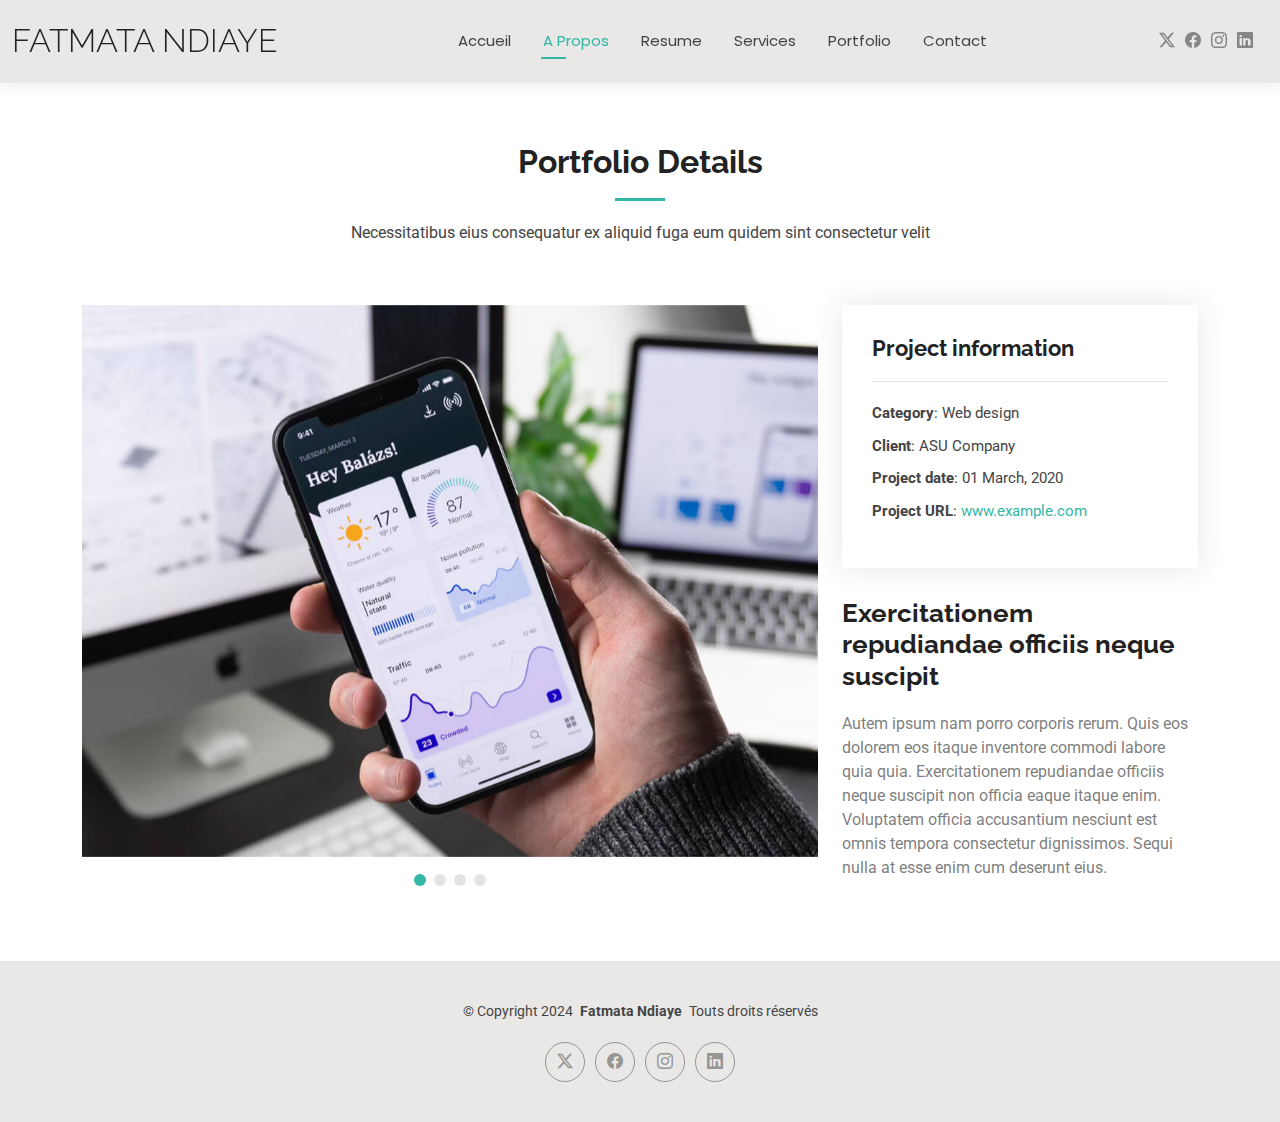
<file: portfolio-details.html>
<!DOCTYPE html>
<html lang="en">

<head>
  <meta charset="utf-8">
  <meta content="width=device-width, initial-scale=1.0" name="viewport">
  <title>Portfolio Details - Kelly Bootstrap Template</title>
  <meta name="description" content="">
  <meta name="keywords" content="">

   <!-- Favicons -->
  <!-- <link href="assets/img/favicon.png" rel="favicon.png">
  <link href="assets/img/apple-touch-icon.png" rel="apple-touch-icon">
-->
  <!-- Fonts -->
  <link href="https://fonts.googleapis.com" rel="preconnect">
  <link href="https://fonts.gstatic.com" rel="preconnect" crossorigin>
  <link href="https://fonts.googleapis.com/css2?family=Roboto:ital,wght@0,100;0,300;0,400;0,500;0,700;0,900;1,100;1,300;1,400;1,500;1,700;1,900&family=Poppins:ital,wght@0,100;0,200;0,300;0,400;0,500;0,600;0,700;0,800;0,900;1,100;1,200;1,300;1,400;1,500;1,600;1,700;1,800;1,900&family=Raleway:ital,wght@0,100;0,200;0,300;0,400;0,500;0,600;0,700;0,800;0,900;1,100;1,200;1,300;1,400;1,500;1,600;1,700;1,800;1,900&display=swap" rel="stylesheet">

  <!-- Vendor CSS Files -->
  <link href="assets/vendor/bootstrap/css/bootstrap.min.css" rel="stylesheet">
  <link href="assets/vendor/bootstrap-icons/bootstrap-icons.css" rel="stylesheet">
  <link href="assets/vendor/aos/aos.css" rel="stylesheet">
  <link href="assets/vendor/swiper/swiper-bundle.min.css" rel="stylesheet">
  <link href="assets/vendor/glightbox/css/glightbox.min.css" rel="stylesheet">

  <!-- Main CSS File -->
  <link href="assets/css/main.css" rel="stylesheet">

  <!-- =======================================================
  * Template Name: Kelly
  * Template URL: https://bootstrapmade.com/kelly-free-bootstrap-cv-resume-html-template/
  * Updated: Aug 07 2024 with Bootstrap v5.3.3
  * Author: BootstrapMade.com
  * License: https://bootstrapmade.com/license/
  ======================================================== -->
</head>

<body class="portfolio-details-page">

 
  <header id="header" class="header d-flex align-items-center light-background sticky-top">
    <div class="container-fluid position-relative d-flex align-items-center justify-content-between">

      <a href="index.html" class="logo d-flex align-items-center me-auto me-xl-0">
        <!-- Uncomment the line below if you also wish to use an image logo -->
        <!-- <img src="assets/img/logo.png" alt=""> -->
        <h1 class="sitename">Fatmata Ndiaye</h1>
      </a>

      <nav id="navmenu" class="navmenu">
        <ul>
          <li><a href="index.html">Accueil</a></li>
          <li><a href="about.html" class="active">A Propos</a></li>
          <li><a href="resume.html">Resume</a></li>
          <li><a href="services.html">Services</a></li>
          <li><a href="portfolio.html">Portfolio</a></li>
          <li><a href="contact.html">Contact</a></li>
        </ul>
        <i class="mobile-nav-toggle d-xl-none bi bi-list"></i>
      </nav>

      <div class="header-social-links">
        <a href="#" class="twitter"><i class="bi bi-twitter-x"></i></a>
        <a href="#" class="facebook"><i class="bi bi-facebook"></i></a>
        <a href="#" class="instagram"><i class="bi bi-instagram"></i></a>
        <a href="#" class="linkedin"><i class="bi bi-linkedin"></i></a>
      </div>

    </div>
  </header>

  <main class="main">

    <!-- Portfolio Details Section -->
    <section id="portfolio-details" class="portfolio-details section">

      <!-- Section Title -->
      <div class="container section-title" data-aos="fade-up">
        <h2>Portfolio Details</h2>
        <p>Necessitatibus eius consequatur ex aliquid fuga eum quidem sint consectetur velit</p>
      </div><!-- End Section Title -->

      <div class="container" data-aos="fade-up" data-aos-delay="100">

        <div class="row gy-4">

          <div class="col-lg-8">
            <div class="portfolio-details-slider swiper init-swiper">

              <script type="application/json" class="swiper-config">
                {
                  "loop": true,
                  "speed": 600,
                  "autoplay": {
                    "delay": 5000
                  },
                  "slidesPerView": "auto",
                  "pagination": {
                    "el": ".swiper-pagination",
                    "type": "bullets",
                    "clickable": true
                  }
                }
              </script>

              <div class="swiper-wrapper align-items-center">

                <div class="swiper-slide">
                  <img src="assets/img/portfolio/app-1.jpg" alt="">
                </div>

                <div class="swiper-slide">
                  <img src="assets/img/portfolio/product-1.jpg" alt="">
                </div>

                <div class="swiper-slide">
                  <img src="assets/img/portfolio/branding-1.jpg" alt="">
                </div>

                <div class="swiper-slide">
                  <img src="assets/img/portfolio/books-1.jpg" alt="">
                </div>

              </div>
              <div class="swiper-pagination"></div>
            </div>
          </div>

          <div class="col-lg-4">
            <div class="portfolio-info" data-aos="fade-up" data-aos-delay="200">
              <h3>Project information</h3>
              <ul>
                <li><strong>Category</strong>: Web design</li>
                <li><strong>Client</strong>: ASU Company</li>
                <li><strong>Project date</strong>: 01 March, 2020</li>
                <li><strong>Project URL</strong>: <a href="#">www.example.com</a></li>
              </ul>
            </div>
            <div class="portfolio-description" data-aos="fade-up" data-aos-delay="300">
              <h2>Exercitationem repudiandae officiis neque suscipit</h2>
              <p>
                Autem ipsum nam porro corporis rerum. Quis eos dolorem eos itaque inventore commodi labore quia quia. Exercitationem repudiandae officiis neque suscipit non officia eaque itaque enim. Voluptatem officia accusantium nesciunt est omnis tempora consectetur dignissimos. Sequi nulla at esse enim cum deserunt eius.
              </p>
            </div>
          </div>

        </div>

      </div>

    </section><!-- /Portfolio Details Section -->

  </main>

  <footer id="footer" class="footer light-background">

    <div class="container">
      <div class="copyright text-center ">
        <p>© <span>Copyright 2024</span> <strong class="px-1 sitename">Fatmata Ndiaye</strong> <span>Touts droits réservés<br></span></p>
      </div>
      <div class="social-links d-flex justify-content-center">
        <a href=""><i class="bi bi-twitter-x"></i></a>
        <a href=""><i class="bi bi-facebook"></i></a>
        <a href=""><i class="bi bi-instagram"></i></a>
        <a href="https://www.linkedin.com/in/fatmata-ndiaye-48767726b"><i class="bi bi-linkedin"></i></a>
      </div>

  </footer>

  <!-- Scroll Top -->
  <a href="#" id="scroll-top" class="scroll-top d-flex align-items-center justify-content-center"><i class="bi bi-arrow-up-short"></i></a>

  <!-- Preloader -->
  <div id="preloader"></div>

  <!-- Vendor JS Files -->
  <script src="assets/vendor/bootstrap/js/bootstrap.bundle.min.js"></script>
  <script src="assets/vendor/php-email-form/validate.js"></script>
  <script src="assets/vendor/aos/aos.js"></script>
  <script src="assets/vendor/waypoints/noframework.waypoints.js"></script>
  <script src="assets/vendor/purecounter/purecounter_vanilla.js"></script>
  <script src="assets/vendor/swiper/swiper-bundle.min.js"></script>
  <script src="assets/vendor/glightbox/js/glightbox.min.js"></script>
  <script src="assets/vendor/imagesloaded/imagesloaded.pkgd.min.js"></script>
  <script src="assets/vendor/isotope-layout/isotope.pkgd.min.js"></script>

  <!-- Main JS File -->
  <script src="assets/js/main.js"></script>

</body>

</html>
</file>
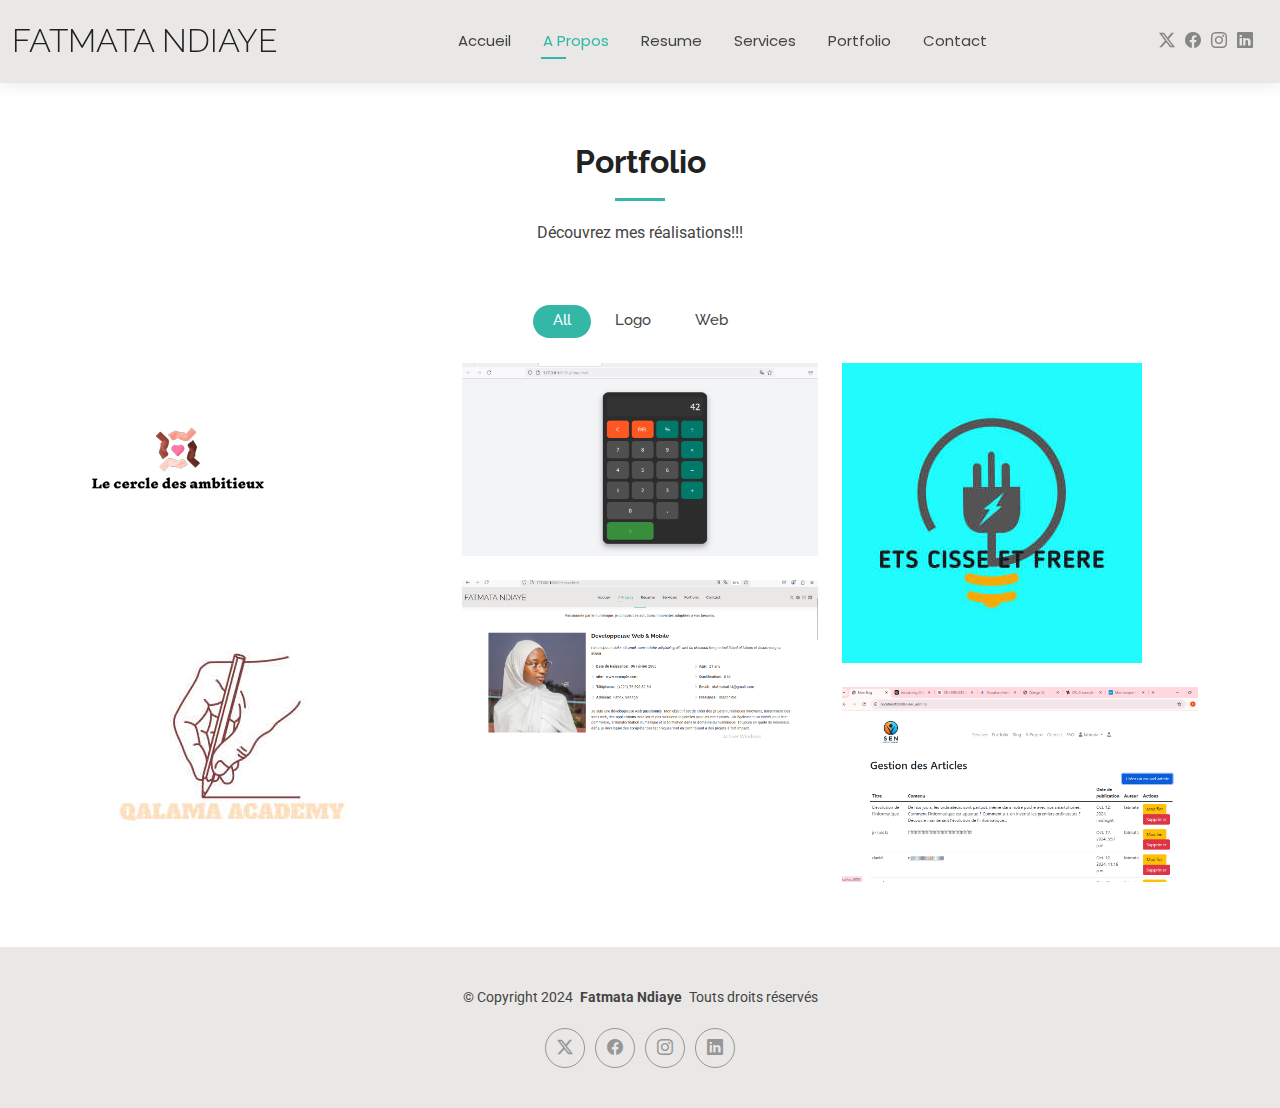
<file: portfolio.html>
<!DOCTYPE html>
<html lang="en">

<head>
  <meta charset="utf-8">
  <meta content="width=device-width, initial-scale=1.0" name="viewport">
  <title>Portfolio - Fatmata Ndiaye</title>
  <meta name="description" content="">
  <meta name="keywords" content="">

  <!-- Favicons -->
  <!-- <link href="assets/img/favicon.png" rel="favicon.png">
  <link href="assets/img/apple-touch-icon.png" rel="apple-touch-icon">
-->

  <!-- Fonts -->
  <link href="https://fonts.googleapis.com" rel="preconnect">
  <link href="https://fonts.gstatic.com" rel="preconnect" crossorigin>
  <link href="https://fonts.googleapis.com/css2?family=Roboto:ital,wght@0,100;0,300;0,400;0,500;0,700;0,900;1,100;1,300;1,400;1,500;1,700;1,900&family=Poppins:ital,wght@0,100;0,200;0,300;0,400;0,500;0,600;0,700;0,800;0,900;1,100;1,200;1,300;1,400;1,500;1,600;1,700;1,800;1,900&family=Raleway:ital,wght@0,100;0,200;0,300;0,400;0,500;0,600;0,700;0,800;0,900;1,100;1,200;1,300;1,400;1,500;1,600;1,700;1,800;1,900&display=swap" rel="stylesheet">

  <!-- Vendor CSS Files -->
  <link href="assets/vendor/bootstrap/css/bootstrap.min.css" rel="stylesheet">
  <link href="assets/vendor/bootstrap-icons/bootstrap-icons.css" rel="stylesheet">
  <link href="assets/vendor/aos/aos.css" rel="stylesheet">
  <link href="assets/vendor/swiper/swiper-bundle.min.css" rel="stylesheet">
  <link href="assets/vendor/glightbox/css/glightbox.min.css" rel="stylesheet">

  <!-- Main CSS File -->
  <link href="assets/css/main.css" rel="stylesheet">

  <!-- =======================================================
  * Template Name: Kelly
  * Template URL: https://bootstrapmade.com/kelly-free-bootstrap-cv-resume-html-template/
  * Updated: Aug 07 2024 with Bootstrap v5.3.3
  * Author: BootstrapMade.com
  * License: https://bootstrapmade.com/license/
  ======================================================== -->
</head>

<body class="portfolio-page">

  <header id="header" class="header d-flex align-items-center light-background sticky-top">
    <div class="container-fluid position-relative d-flex align-items-center justify-content-between">

      <a href="index.html" class="logo d-flex align-items-center me-auto me-xl-0">
        <!-- Uncomment the line below if you also wish to use an image logo -->
        <!-- <img src="assets/img/logo.png" alt=""> -->
        <h1 class="sitename">Fatmata Ndiaye</h1>
      </a>

      <nav id="navmenu" class="navmenu">
        <ul>
          <li><a href="index.html">Accueil</a></li>
          <li><a href="about.html" class="active">A Propos</a></li>
          <li><a href="resume.html">Resume</a></li>
          <li><a href="services.html">Services</a></li>
          <li><a href="portfolio.html">Portfolio</a></li>
          <li><a href="contact.html">Contact</a></li>
        </ul>
        <i class="mobile-nav-toggle d-xl-none bi bi-list"></i>
      </nav>

      <div class="header-social-links">
        <a href="#" class="twitter"><i class="bi bi-twitter-x"></i></a>
        <a href="#" class="facebook"><i class="bi bi-facebook"></i></a>
        <a href="#" class="instagram"><i class="bi bi-instagram"></i></a>
        <a href="#" class="linkedin"><i class="bi bi-linkedin"></i></a>
      </div>

    </div>
  </header>

  <main class="main">

    <!-- Portfolio Section -->
    <section id="portfolio" class="portfolio section">

      <!-- Section Title -->
      <div class="container section-title" data-aos="fade-up">
        <h2>Portfolio</h2>
        <p>Découvrez mes réalisations!!!</p>
      </div><!-- End Section Title -->

      <div class="container">

        <div class="isotope-layout" data-default-filter="*" data-layout="masonry" data-sort="original-order">

          <ul class="portfolio-filters isotope-filters" data-aos="fade-up" data-aos-delay="100">
            <li data-filter="*" class="filter-active">All</li>
            <li data-filter=".filter-product">Logo</li>
            <li data-filter=".filter-branding">Web</li>
          </ul><!-- End Portfolio Filters -->

          <div class="row gy-4 isotope-container" data-aos="fade-up" data-aos-delay="200">

            

            <div class="col-lg-4 col-md-6 portfolio-item isotope-item filter-product">
              <img src="assets/img/masonry-portfolio/masonry-portfolio-22.jpg" class="img-fluid" alt="">
              <div class="portfolio-info">
                <h4>Le cercle des ambitieux</h4>
                <p>Communauté de  personnes qui partage une vision axée sur la réussite</p>
                <a href="assets/img/masonry-portfolio/masonry-portfolio-22.jpg" title="le cercle des ambitieux" data-gallery="portfolio-gallery-product" class="glightbox preview-link"><i class="bi bi-zoom-in"></i></a>
                <a href="" title="More Details" class="details-link"><i class="bi bi-link-45deg"></i></a>
              </div>
            </div><!-- End Portfolio Item -->

            <div class="col-lg-4 col-md-6 portfolio-item isotope-item filter-branding">
              <img src="assets/img/masonry-portfolio/masonry-portfolio-33.png" class="img-fluid" alt="">
              <div class="portfolio-info">
                <h4>Calculatrice</h4>
                <p>Projet faits avec JavaScript</p>
                <a href="assets/img/masonry-portfolio/masonry-portfolio-33.png" title="Calculatrice" data-gallery="portfolio-gallery-branding" class="glightbox preview-link"><i class="bi bi-zoom-in"></i></a>
                <a href="" title="More Details" class="details-link"><i class="bi bi-link-45deg"></i></a>
              </div>
            </div><!-- End Portfolio Item -->

            

            <div class="col-lg-4 col-md-6 portfolio-item isotope-item filter-product">
              <img src="assets/img/masonry-portfolio/masonry-portfolio-55.jpg" class="img-fluid" alt="">
              <div class="portfolio-info">
                <h4>ETS Cisse et freres</h4>
                <p>Entreprise qui evolue dans le dommaine de l'electrotechnique</p>
                <a href="assets/img/masonry-portfolio/masonry-portfolio-55.jpg" title="ETS Cisse et freres" data-gallery="portfolio-gallery-product" class="glightbox preview-link"><i class="bi bi-zoom-in"></i></a>
                <a href="" title="More Details" class="details-link"><i class="bi bi-link-45deg"></i></a>
              </div>
            </div><!-- End Portfolio Item -->

            <div class="col-lg-4 col-md-6 portfolio-item isotope-item filter-branding">
              <img src="assets/img/masonry-portfolio/masonry-portfolio-66.png" class="img-fluid" alt="">
              <div class="portfolio-info">
                <h4>Portfolio</h4>
                <p>Creer avec HTML CSS BOOTSTRAP</p>
                <a href="assets/img/masonry-portfolio/masonry-portfolio-66.png" title="Branding 2" data-gallery="portfolio-gallery-branding" class="glightbox preview-link"><i class="bi bi-zoom-in"></i></a>
                <a href="" title="More Details" class="details-link"><i class="bi bi-link-45deg"></i></a>
              </div>
            </div><!-- End Portfolio Item -->

            
            <div class="col-lg-4 col-md-6 portfolio-item isotope-item filter-product">
              <img src="assets/img/masonry-portfolio/masonry-portfolio-88.jpg" class="img-fluid" alt="">
              <div class="portfolio-info">
                <h4>Qalama Academy</h4>
                <p>Institut Islamique</p>
                <a href="assets/img/masonry-portfolio/masonry-portfolio-88.jpg" title="Qalama Academy" data-gallery="portfolio-gallery-product" class="glightbox preview-link"><i class="bi bi-zoom-in"></i></a>
                <a href="" title="More Details" class="details-link"><i class="bi bi-link-45deg"></i></a>
              </div>
            </div><!-- End Portfolio Item -->

            <div class="col-lg-4 col-md-6 portfolio-item isotope-item filter-branding">
              <img src="assets/img/masonry-portfolio/masonry-portfolio-99.png" class="img-fluid" alt="">
              <div class="portfolio-info">
                <h4>Bibliothéque en ligne</h4>
                <p>Conçue avec Django</p>
                <a href="assets/img/masonry-portfolio/masonry-portfolio-99.png" title="Branding 2" data-gallery="portfolio-gallery-branding" class="glightbox preview-link"><i class="bi bi-zoom-in"></i></a>
                <a href="" title="More Details" class="details-link"><i class="bi bi-link-45deg"></i></a>
              </div>
            </div><!-- End Portfolio Item -->

          </div><!-- End Portfolio Container -->

        </div>

      </div>

    </section><!-- /Portfolio Section -->

  </main>

  <footer id="footer" class="footer light-background">

    <div class="container">
      <div class="copyright text-center ">
        <p>© <span>Copyright 2024</span> <strong class="px-1 sitename">Fatmata Ndiaye</strong> <span>Touts droits réservés<br></span></p>
      </div>
      <div class="social-links d-flex justify-content-center">
        <a href=""><i class="bi bi-twitter-x"></i></a>
        <a href=""><i class="bi bi-facebook"></i></a>
        <a href=""><i class="bi bi-instagram"></i></a>
        <a href="https://www.linkedin.com/in/fatmata-ndiaye-48767726b"><i class="bi bi-linkedin"></i></a>
      </div>

  </footer>

  <!-- Scroll Top -->
  <a href="#" id="scroll-top" class="scroll-top d-flex align-items-center justify-content-center"><i class="bi bi-arrow-up-short"></i></a>

  <!-- Preloader -->
  <div id="preloader"></div>

  <!-- Vendor JS Files -->
  <script src="assets/vendor/bootstrap/js/bootstrap.bundle.min.js"></script>
  <script src="assets/vendor/php-email-form/validate.js"></script>
  <script src="assets/vendor/aos/aos.js"></script>
  <script src="assets/vendor/waypoints/noframework.waypoints.js"></script>
  <script src="assets/vendor/purecounter/purecounter_vanilla.js"></script>
  <script src="assets/vendor/swiper/swiper-bundle.min.js"></script>
  <script src="assets/vendor/glightbox/js/glightbox.min.js"></script>
  <script src="assets/vendor/imagesloaded/imagesloaded.pkgd.min.js"></script>
  <script src="assets/vendor/isotope-layout/isotope.pkgd.min.js"></script>

  <!-- Main JS File -->
  <script src="assets/js/main.js"></script>

</body>

</html>
</file>
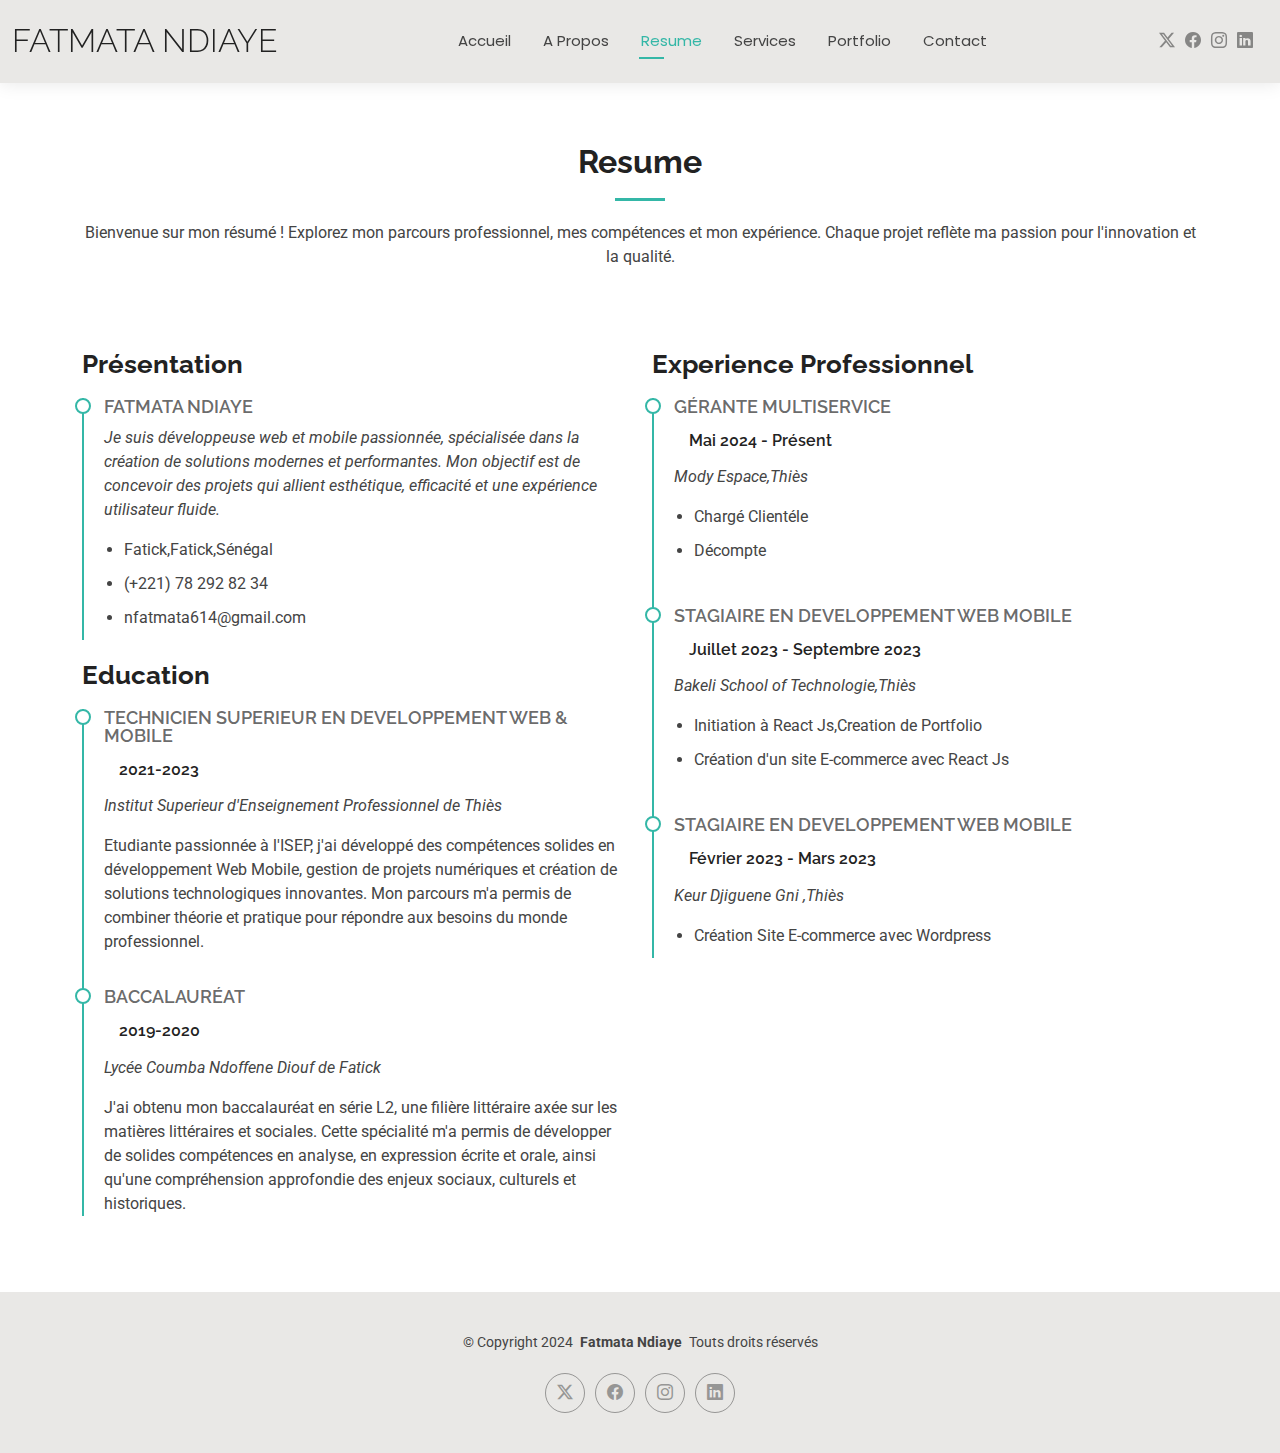
<file: resume.html>
<!DOCTYPE html>
<html lang="en">

<head>
  <meta charset="utf-8">
  <meta content="width=device-width, initial-scale=1.0" name="viewport">
  <title>Resume - Fatmata Ndiaye</title>
  <meta name="description" content="">
  <meta name="keywords" content="">

   <!-- Favicons -->
  <!-- <link href="assets/img/favicon.png" rel="favicon.png">
  <link href="assets/img/apple-touch-icon.png" rel="apple-touch-icon">
-->
  <!-- Fonts -->
  <link href="https://fonts.googleapis.com" rel="preconnect">
  <link href="https://fonts.gstatic.com" rel="preconnect" crossorigin>
  <link href="https://fonts.googleapis.com/css2?family=Roboto:ital,wght@0,100;0,300;0,400;0,500;0,700;0,900;1,100;1,300;1,400;1,500;1,700;1,900&family=Poppins:ital,wght@0,100;0,200;0,300;0,400;0,500;0,600;0,700;0,800;0,900;1,100;1,200;1,300;1,400;1,500;1,600;1,700;1,800;1,900&family=Raleway:ital,wght@0,100;0,200;0,300;0,400;0,500;0,600;0,700;0,800;0,900;1,100;1,200;1,300;1,400;1,500;1,600;1,700;1,800;1,900&display=swap" rel="stylesheet">

  <!-- Vendor CSS Files -->
  <link href="assets/vendor/bootstrap/css/bootstrap.min.css" rel="stylesheet">
  <link href="assets/vendor/bootstrap-icons/bootstrap-icons.css" rel="stylesheet">
  <link href="assets/vendor/aos/aos.css" rel="stylesheet">
  <link href="assets/vendor/swiper/swiper-bundle.min.css" rel="stylesheet">
  <link href="assets/vendor/glightbox/css/glightbox.min.css" rel="stylesheet">

  <!-- Main CSS File -->
  <link href="assets/css/main.css" rel="stylesheet">

  <!-- =======================================================
  * Template Name: Kelly
  * Template URL: https://bootstrapmade.com/kelly-free-bootstrap-cv-resume-html-template/
  * Updated: Aug 07 2024 with Bootstrap v5.3.3
  * Author: BootstrapMade.com
  * License: https://bootstrapmade.com/license/
  ======================================================== -->
</head>

<body class="resume-page">

  <header id="header" class="header d-flex align-items-center light-background sticky-top">
    <div class="container-fluid position-relative d-flex align-items-center justify-content-between">

      <a href="index.html" class="logo d-flex align-items-center me-auto me-xl-0">
        <!-- Uncomment the line below if you also wish to use an image logo -->
        <!-- <img src="assets/img/logo.png" alt=""> -->
        <h1 class="sitename">Fatmata Ndiaye</h1>
      </a>

      <nav id="navmenu" class="navmenu">
        <ul>
          <li><a href="index.html">Accueil</a></li>
          <li><a href="about.html">A Propos</a></li>
          <li><a href="resume.html" class="active">Resume</a></li>
          <li><a href="services.html">Services</a></li>
          <li><a href="portfolio.html">Portfolio</a></li>
          <li><a href="contact.html">Contact</a></li>
        </ul>
        <i class="mobile-nav-toggle d-xl-none bi bi-list"></i>
      </nav>

      <div class="header-social-links">
        <a href="#" class="twitter"><i class="bi bi-twitter-x"></i></a>
        <a href="#" class="facebook"><i class="bi bi-facebook"></i></a>
        <a href="#" class="instagram"><i class="bi bi-instagram"></i></a>
        <a href="#" class="linkedin"><i class="bi bi-linkedin"></i></a>
      </div>

    </div>
  </header>

  <main class="main">

    <!-- Resume Section -->
    <section id="resume" class="resume section">

      <!-- Section Title -->
      <div class="container section-title" data-aos="fade-up">
        <h2>Resume</h2>
        <p>Bienvenue sur mon résumé !
          Explorez mon parcours professionnel, mes compétences et mon expérience. Chaque projet reflète ma passion pour l'innovation et la qualité.</p>
      </div><!-- End Section Title -->

      <div class="container">

        <div class="row">

          <div class="col-lg-6" data-aos="fade-up" data-aos-delay="100">
            <h3 class="resume-title">Présentation</h3>

            <div class="resume-item pb-0">
              <h4>Fatmata Ndiaye</h4>
              <p><em> Je suis développeuse web et mobile passionnée, spécialisée dans la création de solutions modernes et performantes. Mon objectif est de concevoir des projets qui allient esthétique, efficacité et une expérience utilisateur fluide.</em></p>
              <ul>
                <li>Fatick,Fatick,Sénégal</li>
                <li>(+221) 78 292 82 34</li>
                <li>nfatmata614@gmail.com</li>
              </ul>
            </div><!-- Edn Resume Item -->

            <h3 class="resume-title">Education</h3>
            <div class="resume-item">
              <h4>Technicien Superieur en Developpement  Web &amp; Mobile</h4>
              <h5>2021-2023</h5>
              <p><em>Institut Superieur d'Enseignement Professionnel de Thiès</em></p>
              <p>Etudiante passionnée à l'ISEP, j'ai développé des compétences solides en développement Web Mobile, gestion de projets numériques et création de solutions technologiques innovantes. Mon parcours m'a permis de combiner théorie et pratique pour répondre aux besoins du monde professionnel.</p>
            </div><!-- Edn Resume Item -->

            <div class="resume-item">
              <h4>Baccalauréat </h4>
              <h5>2019-2020</h5>
              <p><em>Lycée Coumba Ndoffene Diouf de Fatick</em></p>
              <p>J'ai obtenu mon baccalauréat en série L2, une filière littéraire axée sur les matières littéraires et sociales. Cette spécialité m'a permis de développer de solides compétences en analyse, en expression écrite et orale, ainsi qu'une compréhension approfondie des enjeux sociaux, culturels et historiques.</p>
            </div><!-- Edn Resume Item -->

          </div>

          <div class="col-lg-6" data-aos="fade-up" data-aos-delay="200">
            <h3 class="resume-title">Experience Professionnel</h3>
            <div class="resume-item">
              <h4>Gérante Multiservice</h4>
              <h5>Mai 2024 - Présent</h5>
              <p><em>Mody Espace,Thiès </em></p>
              <ul>
                <li>Chargé Clientéle</li>
                <li>Décompte </li>
              </ul>
            </div><!-- Edn Resume Item -->
            <div class="resume-item">
              <h4>Stagiaire en Developpement Web Mobile</h4>
              <h5>Juillet 2023 - Septembre 2023</h5>
              <p><em>Bakeli School of Technologie,Thiès </em></p>
              <ul>
                <li>Initiation à React Js,Creation de Portfolio</li>
                <li>Création d'un site E-commerce avec React Js </li>
              </ul>
            </div><!-- Edn Resume Item -->

            <div class="resume-item">
              <h4>Stagiaire en Developpement Web Mobile</h4>
              <h5>Février 2023 - Mars 2023</h5>
              <p><em>Keur Djiguene Gni ,Thiès</em></p>
              <ul>
                <li>Création Site E-commerce avec Wordpress</li>
              </ul>
            </div><!-- Edn Resume Item -->

          </div>

        </div>

      </div>

    </section><!-- /Resume Section -->

  </main>

  <footer id="footer" class="footer light-background">

    <div class="container">
      <div class="copyright text-center ">
        <p>© <span>Copyright 2024</span> <strong class="px-1 sitename">Fatmata Ndiaye</strong> <span>Touts droits réservés<br></span></p>
      </div>
      <div class="social-links d-flex justify-content-center">
        <a href=""><i class="bi bi-twitter-x"></i></a>
        <a href=""><i class="bi bi-facebook"></i></a>
        <a href=""><i class="bi bi-instagram"></i></a>
        <a href="https://www.linkedin.com/in/fatmata-ndiaye-48767726b"><i class="bi bi-linkedin"></i></a>
      </div>

  </footer>

  <!-- Scroll Top -->
  <a href="#" id="scroll-top" class="scroll-top d-flex align-items-center justify-content-center"><i class="bi bi-arrow-up-short"></i></a>

  <!-- Preloader -->
  <div id="preloader"></div>

  <!-- Vendor JS Files -->
  <script src="assets/vendor/bootstrap/js/bootstrap.bundle.min.js"></script>
  <script src="assets/vendor/php-email-form/validate.js"></script>
  <script src="assets/vendor/aos/aos.js"></script>
  <script src="assets/vendor/waypoints/noframework.waypoints.js"></script>
  <script src="assets/vendor/purecounter/purecounter_vanilla.js"></script>
  <script src="assets/vendor/swiper/swiper-bundle.min.js"></script>
  <script src="assets/vendor/glightbox/js/glightbox.min.js"></script>
  <script src="assets/vendor/imagesloaded/imagesloaded.pkgd.min.js"></script>
  <script src="assets/vendor/isotope-layout/isotope.pkgd.min.js"></script>

  <!-- Main JS File -->
  <script src="assets/js/main.js"></script>

</body>

</html>
</file>
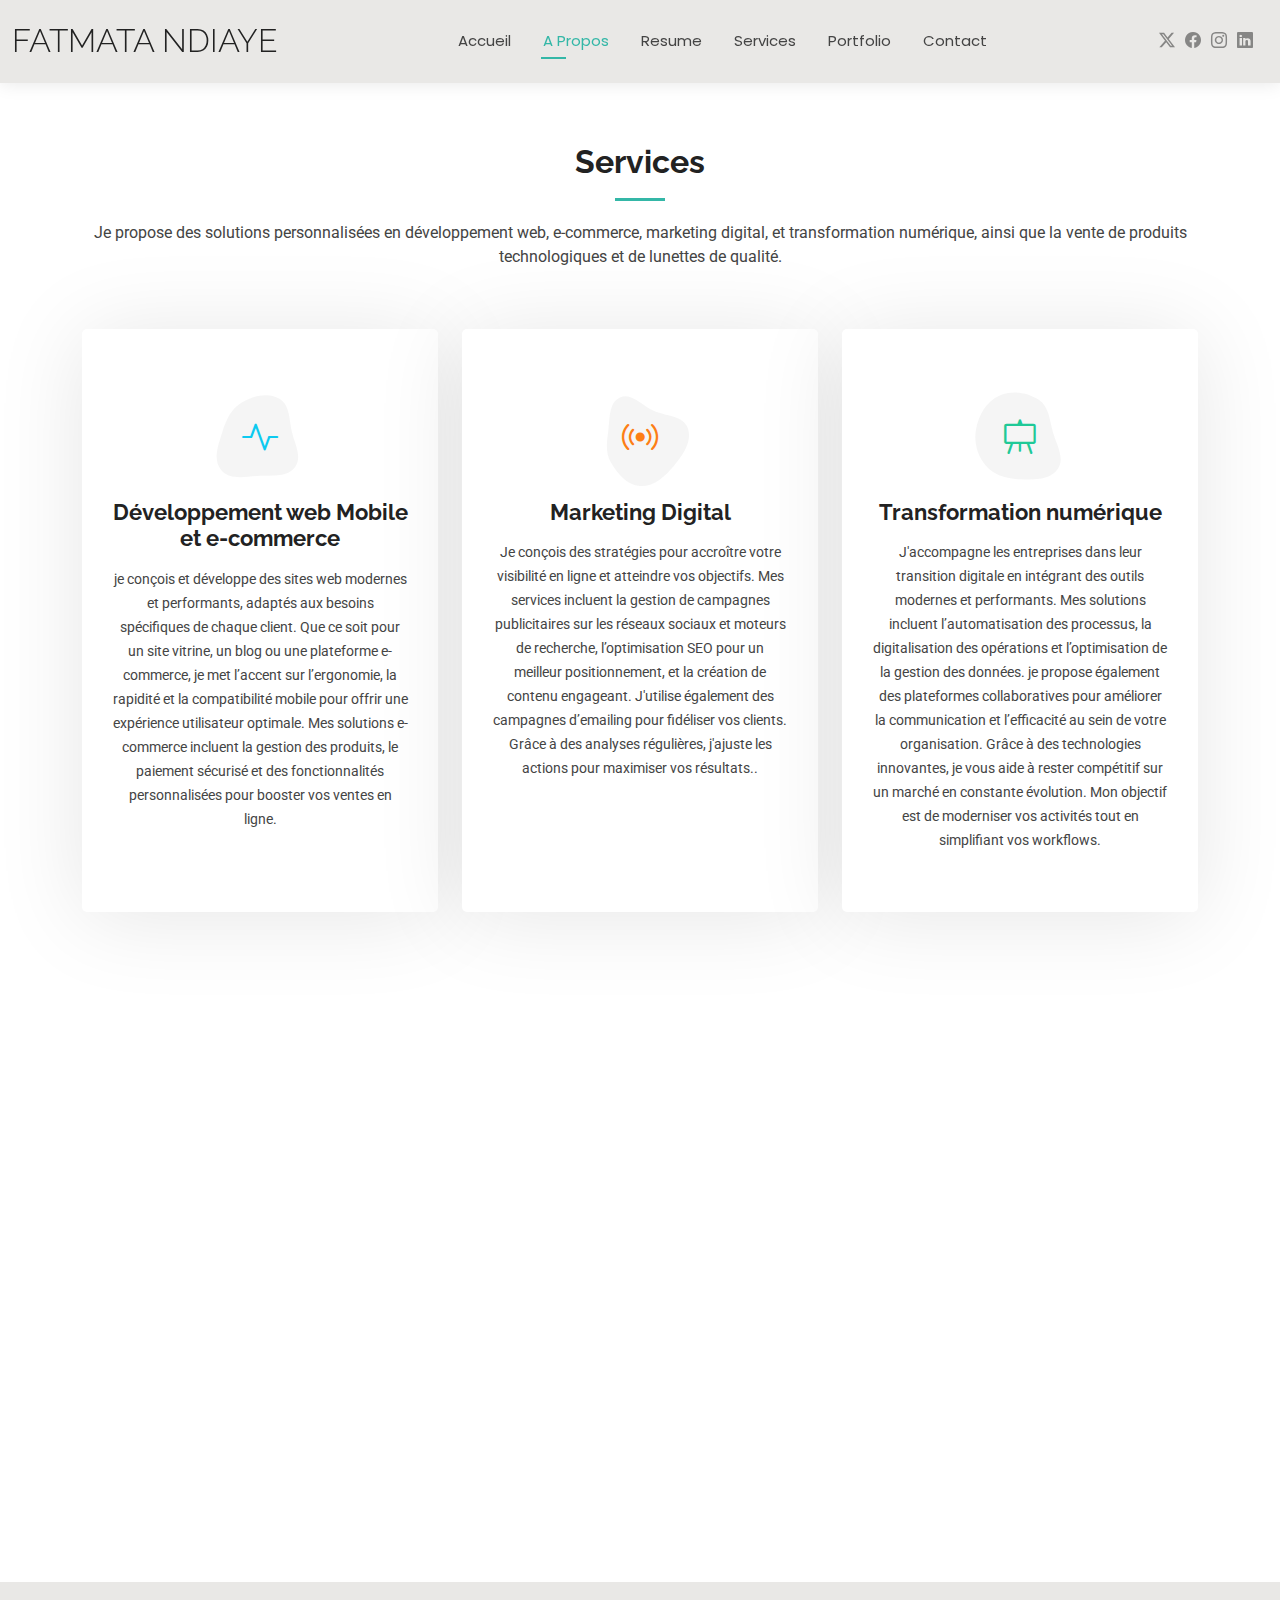
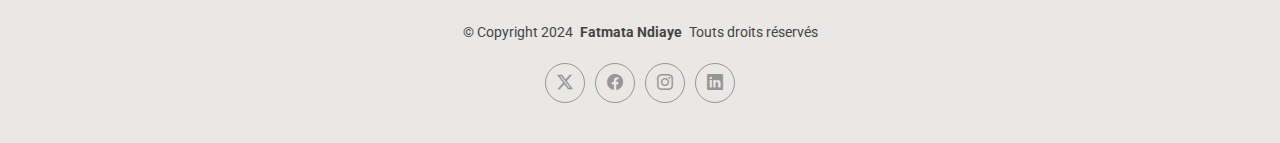
<file: services.html>
<!DOCTYPE html>
<html lang="en">

<head>
  <meta charset="utf-8">
  <meta content="width=device-width, initial-scale=1.0" name="viewport">
  <title>Services - Fatmata Ndiaye</title>
  <meta name="description" content="">
  <meta name="keywords" content="">

   <!-- Favicons -->
  <!-- <link href="assets/img/favicon.png" rel="favicon.png">
  <link href="assets/img/apple-touch-icon.png" rel="apple-touch-icon">
-->
  <!-- Fonts -->
  <link href="https://fonts.googleapis.com" rel="preconnect">
  <link href="https://fonts.gstatic.com" rel="preconnect" crossorigin>
  <link href="https://fonts.googleapis.com/css2?family=Roboto:ital,wght@0,100;0,300;0,400;0,500;0,700;0,900;1,100;1,300;1,400;1,500;1,700;1,900&family=Poppins:ital,wght@0,100;0,200;0,300;0,400;0,500;0,600;0,700;0,800;0,900;1,100;1,200;1,300;1,400;1,500;1,600;1,700;1,800;1,900&family=Raleway:ital,wght@0,100;0,200;0,300;0,400;0,500;0,600;0,700;0,800;0,900;1,100;1,200;1,300;1,400;1,500;1,600;1,700;1,800;1,900&display=swap" rel="stylesheet">

  <!-- Vendor CSS Files -->
  <link href="assets/vendor/bootstrap/css/bootstrap.min.css" rel="stylesheet">
  <link href="assets/vendor/bootstrap-icons/bootstrap-icons.css" rel="stylesheet">
  <link href="assets/vendor/aos/aos.css" rel="stylesheet">
  <link href="assets/vendor/swiper/swiper-bundle.min.css" rel="stylesheet">
  <link href="assets/vendor/glightbox/css/glightbox.min.css" rel="stylesheet">

  <!-- Main CSS File -->
  <link href="assets/css/main.css" rel="stylesheet">

  <!-- =======================================================
  * Template Name: Kelly
  * Template URL: https://bootstrapmade.com/kelly-free-bootstrap-cv-resume-html-template/
  * Updated: Aug 07 2024 with Bootstrap v5.3.3
  * Author: BootstrapMade.com
  * License: https://bootstrapmade.com/license/
  ======================================================== -->
</head>

<body class="services-page">

  <header id="header" class="header d-flex align-items-center light-background sticky-top">
    <div class="container-fluid position-relative d-flex align-items-center justify-content-between">

      <a href="index.html" class="logo d-flex align-items-center me-auto me-xl-0">
        <!-- Uncomment the line below if you also wish to use an image logo -->
        <!-- <img src="assets/img/logo.png" alt=""> -->
        <h1 class="sitename">Fatmata Ndiaye</h1>
      </a>

      <nav id="navmenu" class="navmenu">
        <ul>
          <li><a href="index.html">Accueil</a></li>
          <li><a href="about.html" class="active">A Propos</a></li>
          <li><a href="resume.html">Resume</a></li>
          <li><a href="services.html">Services</a></li>
          <li><a href="portfolio.html">Portfolio</a></li>
          <li><a href="contact.html">Contact</a></li>
        </ul>
        <i class="mobile-nav-toggle d-xl-none bi bi-list"></i>
      </nav>

      <div class="header-social-links">
        <a href="#" class="twitter"><i class="bi bi-twitter-x"></i></a>
        <a href="#" class="facebook"><i class="bi bi-facebook"></i></a>
        <a href="#" class="instagram"><i class="bi bi-instagram"></i></a>
        <a href="#" class="linkedin"><i class="bi bi-linkedin"></i></a>
      </div>

    </div>
  </header>

  <main class="main">

    <!-- Services Section -->
    <section id="services" class="services section">

      <!-- Section Title -->
      <div class="container section-title" data-aos="fade-up">
        <h2>Services</h2>
        <p>Je propose des solutions personnalisées en développement web, e-commerce, marketing digital,
           et transformation numérique, ainsi que la vente de produits technologiques et de lunettes de qualité.</p>
      </div><!-- End Section Title -->

      <div class="container">

        <div class="row gy-4">

          <div class="col-lg-4 col-md-6" data-aos="fade-up" data-aos-delay="100">
            <div class="service-item item-cyan position-relative">
              <div class="icon">
                <svg width="100" height="100" viewBox="0 0 600 600" xmlns="http://www.w3.org/2000/svg">
                  <path stroke="none" stroke-width="0" fill="#f5f5f5" d="M300,521.0016835830174C376.1290562159157,517.8887921683347,466.0731472004068,529.7835943286574,510.70327084640275,468.03025145048787C554.3714126377745,407.6079735673963,508.03601936045806,328.9844924480964,491.2728898941984,256.3432110539036C474.5976632858925,184.082847569629,479.9380746630129,96.60480741107993,416.23090153303,58.64404602377083C348.86323505073057,18.502131276798302,261.93793281208167,40.57373210992963,193.5410806939664,78.93577620505333C130.42746243093433,114.334589627462,98.30271207620316,179.96522072025542,76.75703585869454,249.04625023123273C51.97151888228291,328.5150500222984,13.704378332031375,421.85034740162234,66.52175969318436,486.19268352777647C119.04800174914682,550.1803526380478,217.28368757567262,524.383925680826,300,521.0016835830174"></path>
                </svg>
                <i class="bi bi-activity"></i>
              </div>
              <a href="#" class="stretched-link">
                <h3>Développement web Mobile et e-commerce</h3>
              </a>
              <p>je conçois et développe des sites web modernes et performants, adaptés aux besoins spécifiques de chaque client. 
                Que ce soit pour un site vitrine, un blog ou une plateforme e-commerce, je met l’accent sur l’ergonomie, la rapidité et la compatibilité mobile pour offrir une expérience utilisateur optimale. 
                Mes solutions e-commerce incluent la gestion des produits, le paiement sécurisé et des fonctionnalités personnalisées pour booster vos ventes en ligne.

              </p>
            </div>
          </div><!-- End Service Item -->

          <div class="col-lg-4 col-md-6" data-aos="fade-up" data-aos-delay="200">
            <div class="service-item item-orange position-relative">
              <div class="icon">
                <svg width="100" height="100" viewBox="0 0 600 600" xmlns="http://www.w3.org/2000/svg">
                  <path stroke="none" stroke-width="0" fill="#f5f5f5" d="M300,582.0697525312426C382.5290701553225,586.8405444964366,449.9789794690241,525.3245884688669,502.5850820975895,461.55621195738473C556.606425686781,396.0723002908107,615.8543463187945,314.28637112970534,586.6730223649479,234.56875336149918C558.9533121215079,158.8439757836574,454.9685369536778,164.00468322053177,381.49747125262974,130.76875717737553C312.15926192815925,99.40240125094834,248.97055460311594,18.661163978235184,179.8680185752513,50.54337015887873C110.5421016452524,82.52863877960104,119.82277516462835,180.83849132639028,109.12597500060166,256.43424936330496C100.08760227029461,320.3096726198365,92.17705696193138,384.0621239912766,124.79988738764834,439.7174275375508C164.83382741302287,508.01625554203684,220.96474134820875,577.5009287672846,300,582.0697525312426"></path>
                </svg>
                <i class="bi bi-broadcast"></i>
              </div>
              <a href="#" class="stretched-link">
                <h3>Marketing Digital</h3>
              </a>
              <p>Je conçois des stratégies pour accroître votre visibilité en ligne et atteindre vos objectifs. 
                Mes services incluent la gestion de campagnes publicitaires sur les réseaux sociaux et moteurs de recherche, l’optimisation SEO pour un meilleur positionnement, et la création de contenu engageant.
                J'utilise également des campagnes d’emailing pour fidéliser vos clients. 
                Grâce à des analyses régulières, j'ajuste les actions pour maximiser vos résultats..</p>
            </div>
          </div><!-- End Service Item -->

          <div class="col-lg-4 col-md-6" data-aos="fade-up" data-aos-delay="300">
            <div class="service-item item-teal position-relative">
              <div class="icon">
                <svg width="100" height="100" viewBox="0 0 600 600" xmlns="http://www.w3.org/2000/svg">
                  <path stroke="none" stroke-width="0" fill="#f5f5f5" d="M300,541.5067337569781C382.14930387511276,545.0595476570109,479.8736841581634,548.3450877840088,526.4010558755058,480.5488172755941C571.5218469581645,414.80211281144784,517.5187510058486,332.0715597781072,496.52539010469104,255.14436215662573C477.37192572678356,184.95920475031193,473.57363656557914,105.61284051026155,413.0603344069578,65.22779650032875C343.27470386102294,18.654635553484475,251.2091493199835,5.337323636656869,175.0934190732945,40.62881213300186C97.87086631185822,76.43348514350839,51.98124368387456,156.15599469081315,36.44837278890362,239.84606092416172C21.716077023791087,319.22268207091537,43.775223500013084,401.1760424656574,96.891909868211,461.97329694683043C147.22146801428983,519.5804099606455,223.5754009179313,538.201503339737,300,541.5067337569781"></path>
                </svg>
                <i class="bi bi-easel"></i>
              </div>
              <a href="#" class="stretched-link">
                <h3>Transformation numérique</h3>
              </a>
              <p>J'accompagne les entreprises dans leur transition digitale en intégrant des outils modernes et performants. 
                Mes solutions incluent l’automatisation des processus, la digitalisation des opérations et l’optimisation de la gestion des données. 
                je propose également des plateformes collaboratives pour améliorer la communication et l’efficacité au sein de votre organisation. 
                Grâce à des technologies innovantes, je vous aide à rester compétitif sur un marché en constante évolution. 
                Mon objectif est de moderniser vos activités tout en simplifiant vos workflows.</p>
            </div>
          </div><!-- End Service Item -->

          <div class="col-lg-4 col-md-6" data-aos="fade-up" data-aos-delay="400">
            <div class="service-item item-red position-relative">
              <div class="icon">
                <svg width="100" height="100" viewBox="0 0 600 600" xmlns="http://www.w3.org/2000/svg">
                  <path stroke="none" stroke-width="0" fill="#f5f5f5" d="M300,503.46388370962813C374.79870501325706,506.71871716319447,464.8034551963731,527.1746412648533,510.4981551193396,467.86667711651364C555.9287308511215,408.9015244558933,512.6030010748507,327.5744911775523,490.211057578863,256.5855673507754C471.097692560561,195.9906835881958,447.69079081568157,138.11976852964426,395.19560036434837,102.3242989838813C329.3053358748298,57.3949838291264,248.02791733380457,8.279543830951368,175.87071277845988,42.242879143198664C103.41431057327972,76.34704239035025,93.79494320519305,170.9812938413882,81.28167332365135,250.07896920659033C70.17666984294237,320.27484674793965,64.84698225790005,396.69656628748305,111.28512138212992,450.4950937839243C156.20124167950087,502.5303643271138,231.32542653798444,500.4755392045468,300,503.46388370962813"></path>
                </svg>
                <i class="bi bi-bounding-box-circles"></i>
              </div>
              <a href="#" class="stretched-link">
                <h3>Produits technologiques et lunettes</h3>
              </a>
              <p>Je propose une large gamme de produits technologiques, allant des gadgets modernes aux équipements de pointe pour vos besoins professionnels et personnels. 
                Mes sélections inclut également des lunettes de qualité, alliant confort, style et performance visuelle. 
                Tous mes articles sont soigneusement choisis pour garantir fiabilité et satisfaction. Que vous cherchiez des solutions innovantes ou des accessoires indispensables, 
                j'ai ce qu’il vous faut. Faites confiance à mon expertise pour des produits adaptés à vos attentes.</p>
              <a href="#" class="stretched-link"></a>
            </div>
          </div><!-- End Service Item -->

          

          

      </div>

    </section><!-- /Services Section -->

  </main>

  <footer id="footer" class="footer light-background">

    <div class="container">
      <div class="copyright text-center ">
        <p>© <span>Copyright 2024</span> <strong class="px-1 sitename">Fatmata Ndiaye</strong> <span>Touts droits réservés<br></span></p>
      </div>
      <div class="social-links d-flex justify-content-center">
        <a href=""><i class="bi bi-twitter-x"></i></a>
        <a href=""><i class="bi bi-facebook"></i></a>
        <a href=""><i class="bi bi-instagram"></i></a>
        <a href="https://www.linkedin.com/in/fatmata-ndiaye-48767726b"><i class="bi bi-linkedin"></i></a>
      </div>

  </footer>

  <!-- Scroll Top -->
  <a href="#" id="scroll-top" class="scroll-top d-flex align-items-center justify-content-center"><i class="bi bi-arrow-up-short"></i></a>

  <!-- Preloader -->
  <div id="preloader"></div>

  <!-- Vendor JS Files -->
  <script src="assets/vendor/bootstrap/js/bootstrap.bundle.min.js"></script>
  <script src="assets/vendor/php-email-form/validate.js"></script>
  <script src="assets/vendor/aos/aos.js"></script>
  <script src="assets/vendor/waypoints/noframework.waypoints.js"></script>
  <script src="assets/vendor/purecounter/purecounter_vanilla.js"></script>
  <script src="assets/vendor/swiper/swiper-bundle.min.js"></script>
  <script src="assets/vendor/glightbox/js/glightbox.min.js"></script>
  <script src="assets/vendor/imagesloaded/imagesloaded.pkgd.min.js"></script>
  <script src="assets/vendor/isotope-layout/isotope.pkgd.min.js"></script>

  <!-- Main JS File -->
  <script src="assets/js/main.js"></script>

</body>

</html>
</file>
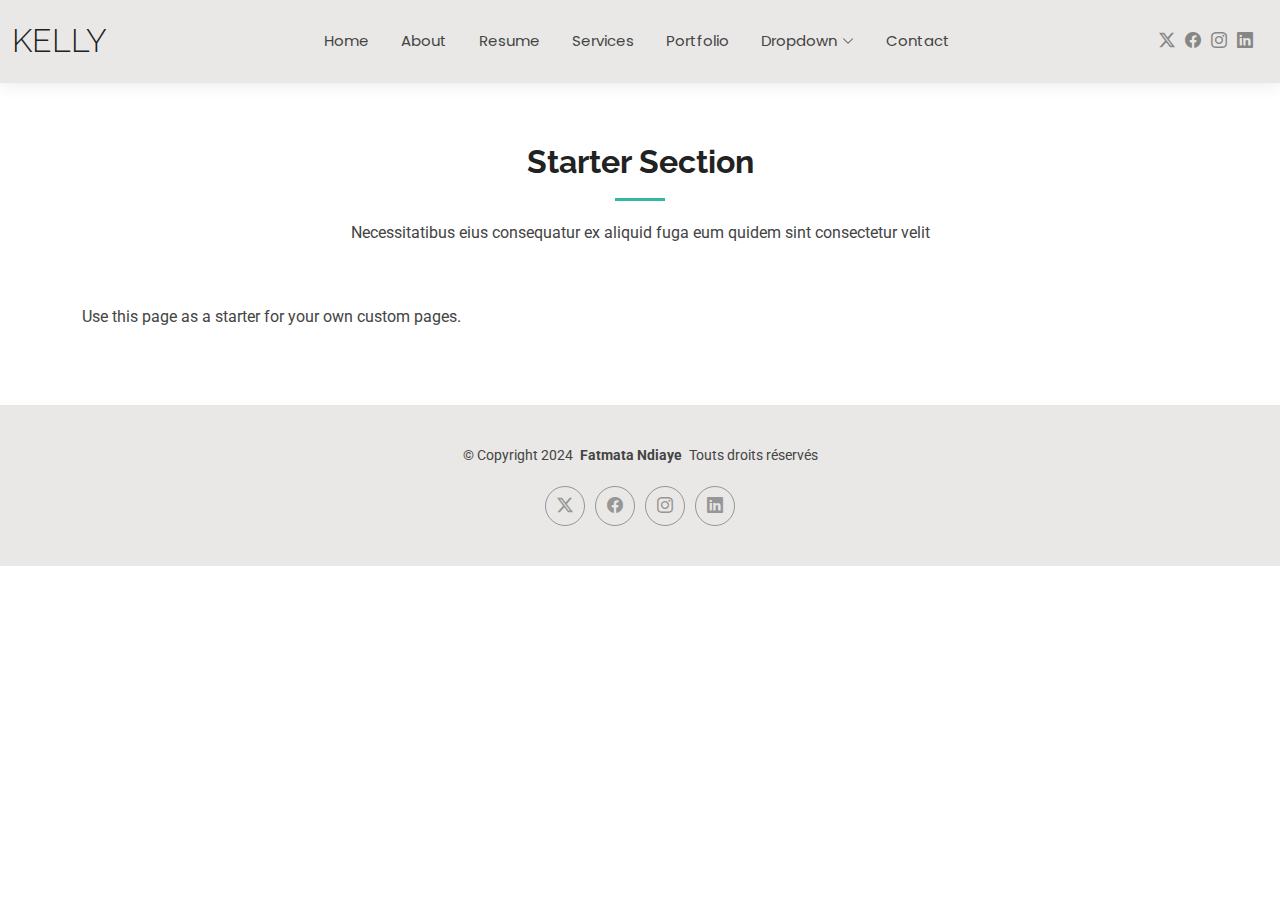
<file: starter-page.html>
<!DOCTYPE html>
<html lang="en">

<head>
  <meta charset="utf-8">
  <meta content="width=device-width, initial-scale=1.0" name="viewport">
  <title>Starter Page - Kelly Bootstrap Template</title>
  <meta name="description" content="">
  <meta name="keywords" content="">

   <!-- Favicons -->
  <!-- <link href="assets/img/favicon.png" rel="favicon.png">
  <link href="assets/img/apple-touch-icon.png" rel="apple-touch-icon">
-->
  <!-- Fonts -->
  <link href="https://fonts.googleapis.com" rel="preconnect">
  <link href="https://fonts.gstatic.com" rel="preconnect" crossorigin>
  <link href="https://fonts.googleapis.com/css2?family=Roboto:ital,wght@0,100;0,300;0,400;0,500;0,700;0,900;1,100;1,300;1,400;1,500;1,700;1,900&family=Poppins:ital,wght@0,100;0,200;0,300;0,400;0,500;0,600;0,700;0,800;0,900;1,100;1,200;1,300;1,400;1,500;1,600;1,700;1,800;1,900&family=Raleway:ital,wght@0,100;0,200;0,300;0,400;0,500;0,600;0,700;0,800;0,900;1,100;1,200;1,300;1,400;1,500;1,600;1,700;1,800;1,900&display=swap" rel="stylesheet">

  <!-- Vendor CSS Files -->
  <link href="assets/vendor/bootstrap/css/bootstrap.min.css" rel="stylesheet">
  <link href="assets/vendor/bootstrap-icons/bootstrap-icons.css" rel="stylesheet">
  <link href="assets/vendor/aos/aos.css" rel="stylesheet">
  <link href="assets/vendor/swiper/swiper-bundle.min.css" rel="stylesheet">
  <link href="assets/vendor/glightbox/css/glightbox.min.css" rel="stylesheet">

  <!-- Main CSS File -->
  <link href="assets/css/main.css" rel="stylesheet">

  <!-- =======================================================
  * Template Name: Kelly
  * Template URL: https://bootstrapmade.com/kelly-free-bootstrap-cv-resume-html-template/
  * Updated: Aug 07 2024 with Bootstrap v5.3.3
  * Author: BootstrapMade.com
  * License: https://bootstrapmade.com/license/
  ======================================================== -->
</head>

<body class="starter-page-page">

  <header id="header" class="header d-flex align-items-center light-background sticky-top">
    <div class="container-fluid position-relative d-flex align-items-center justify-content-between">

      <a href="index.html" class="logo d-flex align-items-center me-auto me-xl-0">
        <!-- Uncomment the line below if you also wish to use an image logo -->
        <!-- <img src="assets/img/logo.png" alt=""> -->
        <h1 class="sitename">Kelly</h1>
      </a>

      <nav id="navmenu" class="navmenu">
        <ul>
          <li><a href="index.html">Home</a></li>
          <li><a href="about.html">About</a></li>
          <li><a href="resume.html">Resume</a></li>
          <li><a href="services.html">Services</a></li>
          <li><a href="portfolio.html">Portfolio</a></li>
          <li class="dropdown"><a href="#"><span>Dropdown</span> <i class="bi bi-chevron-down toggle-dropdown"></i></a>
            <ul>
              <li><a href="#">Dropdown 1</a></li>
              <li class="dropdown"><a href="#"><span>Deep Dropdown</span> <i class="bi bi-chevron-down toggle-dropdown"></i></a>
                <ul>
                  <li><a href="#">Deep Dropdown 1</a></li>
                  <li><a href="#">Deep Dropdown 2</a></li>
                  <li><a href="#">Deep Dropdown 3</a></li>
                  <li><a href="#">Deep Dropdown 4</a></li>
                  <li><a href="#">Deep Dropdown 5</a></li>
                </ul>
              </li>
              <li><a href="#">Dropdown 2</a></li>
              <li><a href="#">Dropdown 3</a></li>
              <li><a href="#">Dropdown 4</a></li>
            </ul>
          </li>
          <li><a href="contact.html">Contact</a></li>
        </ul>
        <i class="mobile-nav-toggle d-xl-none bi bi-list"></i>
      </nav>

      <div class="header-social-links">
        <a href="#" class="twitter"><i class="bi bi-twitter-x"></i></a>
        <a href="#" class="facebook"><i class="bi bi-facebook"></i></a>
        <a href="#" class="instagram"><i class="bi bi-instagram"></i></a>
        <a href="#" class="linkedin"><i class="bi bi-linkedin"></i></a>
      </div>

    </div>
  </header>

  <main class="main">

    <!-- Starter Section Section -->
    <section id="starter-section" class="starter-section section">

      <!-- Section Title -->
      <div class="container section-title" data-aos="fade-up">
        <h2>Starter Section</h2>
        <p>Necessitatibus eius consequatur ex aliquid fuga eum quidem sint consectetur velit</p>
      </div><!-- End Section Title -->

      <div class="container" data-aos="fade-up">
        <p>Use this page as a starter for your own custom pages.</p>
      </div>

    </section><!-- /Starter Section Section -->

  </main>

  <footer id="footer" class="footer light-background">

    <div class="container">
      <div class="copyright text-center ">
        <p>© <span>Copyright 2024</span> <strong class="px-1 sitename">Fatmata Ndiaye</strong> <span>Touts droits réservés<br></span></p>
      </div>
      <div class="social-links d-flex justify-content-center">
        <a href=""><i class="bi bi-twitter-x"></i></a>
        <a href=""><i class="bi bi-facebook"></i></a>
        <a href=""><i class="bi bi-instagram"></i></a>
        <a href="https://www.linkedin.com/in/fatmata-ndiaye-48767726b"><i class="bi bi-linkedin"></i></a>
      </div>

  </footer>

  <!-- Scroll Top -->
  <a href="#" id="scroll-top" class="scroll-top d-flex align-items-center justify-content-center"><i class="bi bi-arrow-up-short"></i></a>

  <!-- Preloader -->
  <div id="preloader"></div>

  <!-- Vendor JS Files -->
  <script src="assets/vendor/bootstrap/js/bootstrap.bundle.min.js"></script>
  <script src="assets/vendor/php-email-form/validate.js"></script>
  <script src="assets/vendor/aos/aos.js"></script>
  <script src="assets/vendor/waypoints/noframework.waypoints.js"></script>
  <script src="assets/vendor/purecounter/purecounter_vanilla.js"></script>
  <script src="assets/vendor/swiper/swiper-bundle.min.js"></script>
  <script src="assets/vendor/glightbox/js/glightbox.min.js"></script>
  <script src="assets/vendor/imagesloaded/imagesloaded.pkgd.min.js"></script>
  <script src="assets/vendor/isotope-layout/isotope.pkgd.min.js"></script>

  <!-- Main JS File -->
  <script src="assets/js/main.js"></script>

</body>

</html>
</file>
<file: assets/css/main.css>
/**
* Template Name: Kelly
* Template URL: https://bootstrapmade.com/kelly-free-bootstrap-cv-resume-html-template/
* Updated: Aug 07 2024 with Bootstrap v5.3.3
* Author: BootstrapMade.com
* License: https://bootstrapmade.com/license/
*/

/*--------------------------------------------------------------
# Font & Color Variables
# Help: https://bootstrapmade.com/color-system/
--------------------------------------------------------------*/
/* Fonts */
html {
  scroll-behavior: smooth;
}
:root {
  --default-font: "Roboto",  system-ui, -apple-system, "Segoe UI", Roboto, "Helvetica Neue", Arial, "Noto Sans", "Liberation Sans", sans-serif, "Apple Color Emoji", "Segoe UI Emoji", "Segoe UI Symbol", "Noto Color Emoji";
  --heading-font: "Raleway",  sans-serif;
  --nav-font: "Poppins",  sans-serif;
}

/* Global Colors - The following color variables are used throughout the website. Updating them here will change the color scheme of the entire website */
:root { 
  --background-color: #ffffff; /* Background color for the entire website, including individual sections */
  --default-color: #444444; /* Default color used for the majority of the text content across the entire website */
  --heading-color: #222222; /* Color for headings, subheadings and title throughout the website */
  --accent-color: #34b7a7; /* Accent color that represents your brand on the website. It's used for buttons, links, and other elements that need to stand out */
  --surface-color: #ffffff; /* The surface color is used as a background of boxed elements within sections, such as cards, icon boxes, or other elements that require a visual separation from the global background. */
  --contrast-color: #ffffff; /* Contrast color for text, ensuring readability against backgrounds of accent, heading, or default colors. */
}

/* Nav Menu Colors - The following color variables are used specifically for the navigation menu. They are separate from the global colors to allow for more customization options */
:root {
  --nav-color: #444444;  /* The default color of the main navmenu links */
  --nav-hover-color: #34b7a7; /* Applied to main navmenu links when they are hovered over or active */
  --nav-mobile-background-color: #ffffff; /* Used as the background color for mobile navigation menu */
  --nav-dropdown-background-color: #ffffff; /* Used as the background color for dropdown items that appear when hovering over primary navigation items */
  --nav-dropdown-color: #444444; /* Used for navigation links of the dropdown items in the navigation menu. */
  --nav-dropdown-hover-color: #34b7a7; /* Similar to --nav-hover-color, this color is applied to dropdown navigation links when they are hovered over. */
}

/* Color Presets - These classes override global colors when applied to any section or element, providing reuse of the sam color scheme. */

.light-background {
  --background-color: #e9e8e6;
  --surface-color: #ffffff;
}

.dark-background {
  --background-color: #060606;
  --default-color: #ffffff;
  --heading-color: #ffffff;
  --surface-color: #252525;
  --contrast-color: #ffffff;
}

/* Smooth scroll */
:root {
  scroll-behavior: smooth;
}

/*--------------------------------------------------------------
# General Styling & Shared Classes
--------------------------------------------------------------*/
body {
  color: var(--default-color);
  background-color: var(--background-color);
  font-family: var(--default-font);
}

a {
  color: var(--accent-color);
  text-decoration: none;
  transition: 0.3s;
}

a:hover {
  color: color-mix(in srgb, var(--accent-color), transparent 25%);
  text-decoration: none;
}

h1,
h2,
h3,
h4,
h5,
h6 {
  color: var(--heading-color);
  font-family: var(--heading-font);
}

/* PHP Email Form Messages
------------------------------*/
.php-email-form .error-message {
  display: none;
  background: #df1529;
  color: #ffffff;
  text-align: left;
  padding: 15px;
  margin-bottom: 24px;
  font-weight: 600;
}

.php-email-form .sent-message {
  display: none;
  color: #ffffff;
  background: #059652;
  text-align: center;
  padding: 15px;
  margin-bottom: 24px;
  font-weight: 600;
}

.php-email-form .loading {
  display: none;
  background: var(--surface-color);
  text-align: center;
  padding: 15px;
  margin-bottom: 24px;
}

.php-email-form .loading:before {
  content: "";
  display: inline-block;
  border-radius: 50%;
  width: 24px;
  height: 24px;
  margin: 0 10px -6px 0;
  border: 3px solid var(--accent-color);
  border-top-color: var(--surface-color);
  animation: php-email-form-loading 1s linear infinite;
}

@keyframes php-email-form-loading {
  0% {
    transform: rotate(0deg);
  }

  100% {
    transform: rotate(360deg);
  }
}

/*--------------------------------------------------------------
# Global Header
--------------------------------------------------------------*/
.header {
  color: var(--default-color);
  background-color: var(--background-color);
  padding: 15px 0;
  transition: all 0.5s;
  z-index: 997;
  box-shadow: 0px 0 18px rgba(0, 0, 0, 0.1);
}

.header .logo {
  line-height: 1;
}

.header .logo img {
  max-height: 36px;
  margin-right: 8px;
}

.header .logo h1 {
  font-size: 32px;
  margin: 0;
  font-weight: 300;
  text-transform: uppercase;
  color: var(--heading-color);
}

.header .header-social-links {
  padding-right: 15px;
}

.header .header-social-links a {
  color: color-mix(in srgb, var(--default-color), transparent 40%);
  padding-left: 6px;
  display: inline-block;
  transition: 0.3s;
  font-size: 16px;
}

.header .header-social-links a:hover {
  color: var(--accent-color);
}

.header .header-social-links a i {
  line-height: 0px;
}

@media (max-width: 1200px) {
  .header .logo {
    order: 1;
  }

  .header .header-social-links {
    order: 2;
  }

  .header .navmenu {
    order: 3;
  }
}

/*--------------------------------------------------------------
# Navigation Menu
--------------------------------------------------------------*/
/* Desktop Navigation */
@media (min-width: 1200px) {
  .navmenu {
    padding: 0;
  }

  .navmenu ul {
    margin: 0;
    padding: 0;
    display: flex;
    list-style: none;
    align-items: center;
  }

  .navmenu li {
    position: relative;
  }

  .navmenu>ul>li {
    white-space: nowrap;
    padding: 15px 14px;
  }

  .navmenu>ul>li:last-child {
    padding-right: 0;
  }

  .navmenu a,
  .navmenu a:focus {
    color: var(--nav-color);
    font-size: 15px;
    padding: 0 2px;
    font-family: var(--nav-font);
    font-weight: 400;
    display: flex;
    align-items: center;
    justify-content: space-between;
    white-space: nowrap;
    transition: 0.3s;
    position: relative;
  }

  .navmenu a i,
  .navmenu a:focus i {
    font-size: 12px;
    line-height: 0;
    margin-left: 5px;
    transition: 0.3s;
  }

  .navmenu>ul>li>a:before {
    content: "";
    position: absolute;
    height: 2px;
    bottom: -6px;
    left: 0;
    background-color: var(--nav-hover-color);
    visibility: hidden;
    width: 0px;
    transition: all 0.3s ease-in-out 0s;
  }

  .navmenu a:hover:before,
  .navmenu li:hover>a:before,
  .navmenu .active:before {
    visibility: visible;
    width: 25px;
  }

  .navmenu li:hover>a,
  .navmenu .active,
  .navmenu .active:focus {
    color: var(--nav-hover-color);
  }

  .navmenu .dropdown ul {
    margin: 0;
    padding: 10px 0;
    background: var(--nav-dropdown-background-color);
    display: block;
    position: absolute;
    visibility: hidden;
    left: 14px;
    top: 130%;
    opacity: 0;
    transition: 0.3s;
    border-radius: 4px;
    z-index: 99;
    box-shadow: 0px 0px 30px rgba(0, 0, 0, 0.1);
  }

  .navmenu .dropdown ul li {
    min-width: 200px;
  }

  .navmenu .dropdown ul a {
    padding: 10px 20px;
    font-size: 15px;
    text-transform: none;
    color: var(--nav-dropdown-color);
  }

  .navmenu .dropdown ul a i {
    font-size: 12px;
  }

  .navmenu .dropdown ul a:hover,
  .navmenu .dropdown ul .active:hover,
  .navmenu .dropdown ul li:hover>a {
    color: var(--nav-dropdown-hover-color);
  }

  .navmenu .dropdown:hover>ul {
    opacity: 1;
    top: 100%;
    visibility: visible;
  }

  .navmenu .dropdown .dropdown ul {
    top: 0;
    left: -90%;
    visibility: hidden;
  }

  .navmenu .dropdown .dropdown:hover>ul {
    opacity: 1;
    top: 0;
    left: -100%;
    visibility: visible;
  }
}

/* Mobile Navigation */
@media (max-width: 1199px) {
  .mobile-nav-toggle {
    color: var(--nav-color);
    font-size: 28px;
    line-height: 0;
    margin-right: 10px;
    cursor: pointer;
    transition: color 0.3s;
  }

  .navmenu {
    padding: 0;
    z-index: 9997;
  }

  .navmenu ul {
    display: none;
    list-style: none;
    position: absolute;
    inset: 60px 20px 20px 20px;
    padding: 10px 0;
    margin: 0;
    border-radius: 6px;
    background-color: var(--nav-mobile-background-color);
    border: 1px solid color-mix(in srgb, var(--default-color), transparent 90%);
    box-shadow: none;
    overflow-y: auto;
    transition: 0.3s;
    z-index: 9998;
  }

  .navmenu a,
  .navmenu a:focus {
    color: var(--nav-dropdown-color);
    padding: 10px 20px;
    font-family: var(--nav-font);
    font-size: 17px;
    font-weight: 500;
    display: flex;
    align-items: center;
    justify-content: space-between;
    white-space: nowrap;
    transition: 0.3s;
  }

  .navmenu a i,
  .navmenu a:focus i {
    font-size: 12px;
    line-height: 0;
    margin-left: 5px;
    width: 30px;
    height: 30px;
    display: flex;
    align-items: center;
    justify-content: center;
    border-radius: 50%;
    transition: 0.3s;
    background-color: color-mix(in srgb, var(--accent-color), transparent 90%);
  }

  .navmenu a i:hover,
  .navmenu a:focus i:hover {
    background-color: var(--accent-color);
    color: var(--contrast-color);
  }

  .navmenu a:hover,
  .navmenu .active,
  .navmenu .active:focus {
    color: var(--nav-dropdown-hover-color);
  }

  .navmenu .active i,
  .navmenu .active:focus i {
    background-color: var(--accent-color);
    color: var(--contrast-color);
    transform: rotate(180deg);
  }

  .navmenu .dropdown ul {
    position: static;
    display: none;
    z-index: 99;
    padding: 10px 0;
    margin: 10px 20px;
    background-color: var(--nav-dropdown-background-color);
    transition: all 0.5s ease-in-out;
  }

  .navmenu .dropdown ul ul {
    background-color: rgba(33, 37, 41, 0.1);
  }

  .navmenu .dropdown>.dropdown-active {
    display: block;
    background-color: rgba(33, 37, 41, 0.03);
  }

  .mobile-nav-active {
    overflow: hidden;
  }

  .mobile-nav-active .mobile-nav-toggle {
    color: #fff;
    position: absolute;
    font-size: 32px;
    top: 15px;
    right: 15px;
    margin-right: 0;
    z-index: 9999;
  }

  .mobile-nav-active .navmenu {
    position: fixed;
    overflow: hidden;
    inset: 0;
    background: rgba(33, 37, 41, 0.8);
    transition: 0.3s;
  }

  .mobile-nav-active .navmenu>ul {
    display: block;
  }
}

/*--------------------------------------------------------------
# Global Footer
--------------------------------------------------------------*/
.footer {
  color: var(--default-color);
  background-color: var(--background-color);
  font-size: 14px;
  padding: 40px 0;
  position: relative;
}

.footer .copyright p {
  margin-bottom: 0;
}

.footer .social-links {
  margin-top: 20px;
}

.footer .social-links a {
  display: flex;
  align-items: center;
  justify-content: center;
  width: 40px;
  height: 40px;
  border-radius: 50%;
  border: 1px solid color-mix(in srgb, var(--default-color), transparent 50%);
  font-size: 16px;
  color: color-mix(in srgb, var(--default-color), transparent 50%);
  margin: 0 5px;
  transition: 0.3s;
}

.footer .social-links a:hover {
  color: var(--accent-color);
  border-color: var(--accent-color);
}

.footer .credits {
  margin-top: 10px;
  font-size: 13px;
  text-align: center;
}

/*--------------------------------------------------------------
# Preloader
--------------------------------------------------------------*/
#preloader {
  position: fixed;
  inset: 0;
  z-index: 9999;
  overflow: hidden;
  background-color: var(--background-color);
  transition: all 0.6s ease-out;
  width: 100%;
  height: 100vh;
}

#preloader:before,
#preloader:after {
  content: "";
  position: absolute;
  border: 4px solid var(--accent-color);
  border-radius: 50%;
  animation: animate-preloader 2s cubic-bezier(0, 0.2, 0.8, 1) infinite;
}

#preloader:after {
  animation-delay: -0.5s;
}

@keyframes animate-preloader {
  0% {
    width: 10px;
    height: 10px;
    top: calc(50% - 5px);
    left: calc(50% - 5px);
    opacity: 1;
  }

  100% {
    width: 72px;
    height: 72px;
    top: calc(50% - 36px);
    left: calc(50% - 36px);
    opacity: 0;
  }
}

/*--------------------------------------------------------------
# Scroll Top Button
--------------------------------------------------------------*/
.scroll-top {
  position: fixed;
  visibility: hidden;
  opacity: 0;
  right: 15px;
  bottom: -15px;
  z-index: 99999;
  background-color: var(--accent-color);
  width: 44px;
  height: 44px;
  border-radius: 50px;
  transition: all 0.4s;
}

.scroll-top i {
  font-size: 24px;
  color: var(--contrast-color);
  line-height: 0;
}

.scroll-top:hover {
  background-color: color-mix(in srgb, var(--accent-color), transparent 20%);
  color: var(--contrast-color);
}

.scroll-top.active {
  visibility: visible;
  opacity: 1;
  bottom: 15px;
}

/*--------------------------------------------------------------
# Disable aos animation delay on mobile devices
--------------------------------------------------------------*/
@media screen and (max-width: 768px) {
  [data-aos-delay] {
    transition-delay: 0 !important;
  }
}

/*--------------------------------------------------------------
# Global Page Titles & Breadcrumbs
--------------------------------------------------------------*/
.page-title {
  color: var(--default-color);
  background-color: var(--background-color);
  padding: 25px 0;
  position: relative;
  border-bottom: 1px solid color-mix(in srgb, var(--default-color), transparent 85%);
}

.page-title h1 {
  font-size: 24px;
  font-weight: 400;
}

.page-title .breadcrumbs ol {
  display: flex;
  flex-wrap: wrap;
  list-style: none;
  padding: 0;
  margin: 0;
  font-size: 14px;
  font-weight: 400;
}

.page-title .breadcrumbs ol li+li {
  padding-left: 10px;
}

.page-title .breadcrumbs ol li+li::before {
  content: "/";
  display: inline-block;
  padding-right: 10px;
  color: color-mix(in srgb, var(--default-color), transparent 70%);
}

/*--------------------------------------------------------------
# Global Sections
--------------------------------------------------------------*/
section,
.section {
  color: var(--default-color);
  background-color: var(--background-color);
  padding: 60px 0;
  scroll-margin-top: 100px;
  overflow: clip;
}

@media (max-width: 1199px) {

  section,
  .section {
    scroll-margin-top: 66px;
  }
}

/*--------------------------------------------------------------
# Global Section Titles
--------------------------------------------------------------*/
.section-title {
  text-align: center;
  padding-bottom: 60px;
  position: relative;
}

.section-title h2 {
  font-size: 32px;
  font-weight: 700;
  margin-bottom: 20px;
  padding-bottom: 20px;
  position: relative;
}

.section-title h2:after {
  content: "";
  position: absolute;
  display: block;
  width: 50px;
  height: 3px;
  background: var(--accent-color);
  left: 0;
  right: 0;
  bottom: 0;
  margin: auto;
}

.section-title p {
  margin-bottom: 0;
}

/*--------------------------------------------------------------
# Hero Section
--------------------------------------------------------------*/
.hero {
  width: 100%;
  min-height: calc(100vh - 82px);
  position: relative;
  padding: 80px 0;
  display: flex;
  align-items: center;
  justify-content: center;
}

@media (max-width: 1200px) {
  .hero {
    min-height: calc(100vh - 68px);
  }
}

.hero img {
  position: absolute;
  inset: 0;
  display: block;
  width: 100%;
  height: 100%;
  object-fit: cover;
  z-index: 1;
}

.hero .container {
  position: relative;
  z-index: 3;
}

.hero h2 {
  margin: 0;
  font-size: 48px;
  font-weight: 700;
}

.hero p {
  margin: 10px 0 0 0;
  font-size: 24px;
  color: var(--heading-color);
}

.hero .btn-get-started {
  color: var(--contrast-color);
  background: var(--accent-color);
  font-family: var(--heading-font);
  text-transform: uppercase;
  font-weight: 600;
  font-size: 12px;
  letter-spacing: 1px;
  display: inline-block;
  padding: 12px 40px;
  border-radius: 50px;
  transition: 0.5s;
  margin-top: 30px;
}

.hero .btn-get-started:hover {
  background: color-mix(in srgb, var(--accent-color) 90%, white 20%);
}

@media (max-width: 768px) {
  .hero h2 {
    font-size: 32px;
  }

  .hero p {
    font-size: 18px;
  }
}

/*--------------------------------------------------------------
# About Section
--------------------------------------------------------------*/
.about .content h2 {
  font-weight: 700;
  font-size: 24px;
}

.about .content ul {
  list-style: none;
  padding: 0;
}

.about .content ul li {
  margin-bottom: 20px;
  display: flex;
  align-items: center;
}

.about .content ul strong {
  margin-right: 10px;
}

.about .content ul i {
  font-size: 16px;
  margin-right: 5px;
  color: var(--accent-color);
  line-height: 0;
}

/*--------------------------------------------------------------
# Skills Section
--------------------------------------------------------------*/
.skills .progress {
  height: 60px;
  display: block;
  background: none;
  border-radius: 0;
}

.skills .progress .skill {
  color: var(--heading-color);
  padding: 0;
  margin: 0 0 6px 0;
  text-transform: uppercase;
  display: block;
  font-weight: 600;
  font-family: var(--heading-font);
}

.skills .progress .skill .val {
  float: right;
  font-style: normal;
}

.skills .progress-bar-wrap {
  background: color-mix(in srgb, var(--default-color), transparent 90%);
  height: 10px;
}

.skills .progress-bar {
  width: 1px;
  height: 10px;
  transition: 0.9s;
  background-color: var(--accent-color);
}

/*--------------------------------------------------------------
# Stats Section
--------------------------------------------------------------*/
.stats .stats-item {
  padding: 30px;
  width: 100%;
}

.stats .stats-item span {
  color: var(--heading-color);
  font-size: 48px;
  display: block;
  font-weight: 700;
  margin-bottom: 20px;
  padding-bottom: 20px;
  position: relative;
}

.stats .stats-item span:after {
  content: "";
  position: absolute;
  display: block;
  width: 25px;
  height: 3px;
  background: var(--accent-color);
  left: 0;
  right: 0;
  bottom: 0;
  margin: auto;
}

.stats .stats-item p {
  color: color-mix(in srgb, var(--default-color), transparent 40%);
  padding: 0;
  margin: 0;
  font-family: var(--heading-font);
  font-weight: 500;
}

/*--------------------------------------------------------------
# Testimonials Section
--------------------------------------------------------------*/
.testimonials .section-header {
  margin-bottom: 40px;
}

.testimonials .testimonials-carousel,
.testimonials .testimonials-slider {
  overflow: hidden;
}

.testimonials .testimonial-item {
  text-align: center;
}

.testimonials .testimonial-item .testimonial-img {
  width: 120px;
  border-radius: 50%;
  border: 4px solid var(--background-color);
  margin: 0 auto;
}

.testimonials .testimonial-item h3 {
  font-size: 20px;
  font-weight: bold;
  margin: 10px 0 5px 0;
}

.testimonials .testimonial-item h4 {
  font-size: 14px;
  color: color-mix(in srgb, var(--default-color), transparent 40%);
  margin: 0 0 15px 0;
}

.testimonials .testimonial-item .stars {
  margin-bottom: 15px;
}

.testimonials .testimonial-item .stars i {
  color: #ffc107;
  margin: 0 1px;
}

.testimonials .testimonial-item .quote-icon-left,
.testimonials .testimonial-item .quote-icon-right {
  color: color-mix(in srgb, var(--accent-color), transparent 50%);
  font-size: 26px;
  line-height: 0;
}

.testimonials .testimonial-item .quote-icon-left {
  display: inline-block;
  left: -5px;
  position: relative;
}

.testimonials .testimonial-item .quote-icon-right {
  display: inline-block;
  right: -5px;
  position: relative;
  top: 10px;
  transform: scale(-1, -1);
}

.testimonials .testimonial-item p {
  font-style: italic;
  margin: 0 auto 15px auto;
}

.testimonials .swiper-wrapper {
  height: auto;
}

.testimonials .swiper-pagination {
  margin-top: 20px;
  position: relative;
}

.testimonials .swiper-pagination .swiper-pagination-bullet {
  width: 12px;
  height: 12px;
  opacity: 1;
  background-color: color-mix(in srgb, var(--default-color), transparent 85%);
}

.testimonials .swiper-pagination .swiper-pagination-bullet-active {
  background-color: var(--accent-color);
}

@media (min-width: 992px) {
  .testimonials .testimonial-item p {
    width: 80%;
  }
}

/*--------------------------------------------------------------
# Resume Section
--------------------------------------------------------------*/
.resume .resume-title {
  color: var(--heading-color);
  font-size: 26px;
  font-weight: 700;
  margin-top: 20px;
  margin-bottom: 20px;
}

.resume .resume-item {
  padding: 0 0 20px 20px;
  margin-top: -2px;
  border-left: 2px solid var(--accent-color);
  position: relative;
}

.resume .resume-item h4 {
  line-height: 18px;
  font-size: 18px;
  font-weight: 600;
  text-transform: uppercase;
  color: color-mix(in srgb, var(--default-color), transparent 20%);
  margin-bottom: 10px;
}

.resume .resume-item h5 {
  font-size: 16px;
  padding: 5px 15px;
  display: inline-block;
  font-weight: 600;
  margin-bottom: 10px;
}

.resume .resume-item ul {
  padding-left: 20px;
}

.resume .resume-item ul li {
  padding-bottom: 10px;
}

.resume .resume-item:last-child {
  padding-bottom: 0;
}

.resume .resume-item::before {
  content: "";
  position: absolute;
  width: 16px;
  height: 16px;
  border-radius: 50px;
  left: -9px;
  top: 0;
  background: var(--background-color);
  border: 2px solid var(--accent-color);
}

/*--------------------------------------------------------------
# Services Section
--------------------------------------------------------------*/
.services .service-item {
  background-color: var(--surface-color);
  box-shadow: 0px 5px 90px 0px rgba(0, 0, 0, 0.1);
  height: 100%;
  padding: 60px 30px;
  text-align: center;
  transition: 0.3s;
  border-radius: 5px;
}

.services .service-item .icon {
  margin: 0 auto;
  width: 100px;
  height: 100px;
  display: flex;
  align-items: center;
  justify-content: center;
  transition: ease-in-out 0.3s;
  position: relative;
}

.services .service-item .icon i {
  font-size: 36px;
  transition: 0.5s;
  position: relative;
}

.services .service-item .icon svg {
  position: absolute;
  top: 0;
  left: 0;
}

.services .service-item .icon svg path {
  transition: 0.5s;
  fill: color-mix(in srgb, var(--default-color), transparent 95%);
}

.services .service-item h3 {
  font-weight: 700;
  margin: 10px 0 15px 0;
  font-size: 22px;
}

.services .service-item p {
  line-height: 24px;
  font-size: 14px;
  margin-bottom: 0;
}

.services .service-item:hover {
  box-shadow: 0px 5px 35px 0px rgba(0, 0, 0, 0.1);
}

.services .service-item.item-cyan i {
  color: #0dcaf0;
}

.services .service-item.item-cyan:hover .icon i {
  color: #fff;
}

.services .service-item.item-cyan:hover .icon path {
  fill: #0dcaf0;
}

.services .service-item.item-orange i {
  color: #fd7e14;
}

.services .service-item.item-orange:hover .icon i {
  color: #fff;
}

.services .service-item.item-orange:hover .icon path {
  fill: #fd7e14;
}

.services .service-item.item-teal i {
  color: #20c997;
}

.services .service-item.item-teal:hover .icon i {
  color: #fff;
}

.services .service-item.item-teal:hover .icon path {
  fill: #20c997;
}

.services .service-item.item-red i {
  color: #df1529;
}

.services .service-item.item-red:hover .icon i {
  color: #fff;
}

.services .service-item.item-red:hover .icon path {
  fill: #df1529;
}

.services .service-item.item-indigo i {
  color: #6610f2;
}

.services .service-item.item-indigo:hover .icon i {
  color: #fff;
}

.services .service-item.item-indigo:hover .icon path {
  fill: #6610f2;
}

.services .service-item.item-pink i {
  color: #f3268c;
}

.services .service-item.item-pink:hover .icon i {
  color: #fff;
}

.services .service-item.item-pink:hover .icon path {
  fill: #f3268c;
}

/*--------------------------------------------------------------
# Portfolio Section
--------------------------------------------------------------*/
.portfolio .portfolio-filters {
  padding: 0;
  margin: 0 auto 20px auto;
  list-style: none;
  text-align: center;
}

.portfolio .portfolio-filters li {
  cursor: pointer;
  display: inline-block;
  padding: 8px 20px 10px 20px;
  margin: 0;
  font-size: 15px;
  font-weight: 500;
  line-height: 1;
  margin-bottom: 5px;
  border-radius: 50px;
  transition: all 0.3s ease-in-out;
  font-family: var(--heading-font);
}

.portfolio .portfolio-filters li:hover,
.portfolio .portfolio-filters li.filter-active {
  color: var(--contrast-color);
  background-color: var(--accent-color);
}

.portfolio .portfolio-filters li:first-child {
  margin-left: 0;
}

.portfolio .portfolio-filters li:last-child {
  margin-right: 0;
}

@media (max-width: 575px) {
  .portfolio .portfolio-filters li {
    font-size: 14px;
    margin: 0 0 10px 0;
  }
}

.portfolio .portfolio-item {
  position: relative;
  overflow: hidden;
}

.portfolio .portfolio-item .portfolio-info {
  opacity: 0;
  position: absolute;
  left: 12px;
  right: 12px;
  bottom: -100%;
  z-index: 3;
  transition: all ease-in-out 0.5s;
  background: color-mix(in srgb, var(--surface-color), transparent 10%);
  padding: 15px;
}

.portfolio .portfolio-item .portfolio-info h4 {
  font-size: 18px;
  font-weight: 600;
  padding-right: 50px;
}

.portfolio .portfolio-item .portfolio-info p {
  color: color-mix(in srgb, var(--default-color), transparent 30%);
  font-size: 14px;
  margin-bottom: 0;
  padding-right: 50px;
}

.portfolio .portfolio-item .portfolio-info .preview-link,
.portfolio .portfolio-item .portfolio-info .details-link {
  position: absolute;
  right: 50px;
  font-size: 24px;
  top: calc(50% - 14px);
  color: color-mix(in srgb, var(--default-color), transparent 30%);
  transition: 0.3s;
  line-height: 0;
}

.portfolio .portfolio-item .portfolio-info .preview-link:hover,
.portfolio .portfolio-item .portfolio-info .details-link:hover {
  color: var(--accent-color);
}

.portfolio .portfolio-item .portfolio-info .details-link {
  right: 14px;
  font-size: 28px;
}

.portfolio .portfolio-item:hover .portfolio-info {
  opacity: 1;
  bottom: 0;
}

/*--------------------------------------------------------------
# Portfolio Details Section
--------------------------------------------------------------*/
.portfolio-details .portfolio-details-slider img {
  width: 100%;
}

.portfolio-details .portfolio-details-slider .swiper-pagination {
  margin-top: 20px;
  position: relative;
}

.portfolio-details .portfolio-details-slider .swiper-pagination .swiper-pagination-bullet {
  width: 12px;
  height: 12px;
  background-color: color-mix(in srgb, var(--default-color), transparent 85%);
  opacity: 1;
}

.portfolio-details .portfolio-details-slider .swiper-pagination .swiper-pagination-bullet-active {
  background-color: var(--accent-color);
}

.portfolio-details .portfolio-info {
  background-color: var(--surface-color);
  padding: 30px;
  box-shadow: 0px 0 30px rgba(0, 0, 0, 0.1);
}

.portfolio-details .portfolio-info h3 {
  font-size: 22px;
  font-weight: 700;
  margin-bottom: 20px;
  padding-bottom: 20px;
  border-bottom: 1px solid color-mix(in srgb, var(--default-color), transparent 85%);
}

.portfolio-details .portfolio-info ul {
  list-style: none;
  padding: 0;
  font-size: 15px;
}

.portfolio-details .portfolio-info ul li+li {
  margin-top: 10px;
}

.portfolio-details .portfolio-description {
  padding-top: 30px;
}

.portfolio-details .portfolio-description h2 {
  font-size: 26px;
  font-weight: 700;
  margin-bottom: 20px;
}

.portfolio-details .portfolio-description p {
  padding: 0;
  color: color-mix(in srgb, var(--default-color), transparent 30%);
}

/*--------------------------------------------------------------
# Contact Section
--------------------------------------------------------------*/
.contact .info-wrap {
  background-color: var(--surface-color);
  box-shadow: 0px 0px 20px rgba(0, 0, 0, 0.1);
  padding: 30px;
}

@media (max-width: 575px) {
  .contact .info-wrap {
    padding: 20px;
  }
}

.contact .info-item {
  margin-bottom: 40px;
}

.contact .info-item i {
  font-size: 20px;
  color: var(--accent-color);
  background: color-mix(in srgb, var(--accent-color), transparent 92%);
  width: 44px;
  height: 44px;
  display: flex;
  justify-content: center;
  align-items: center;
  border-radius: 50px;
  transition: all 0.3s ease-in-out;
  margin-right: 15px;
}

.contact .info-item h3 {
  padding: 0;
  font-size: 18px;
  font-weight: 700;
  margin-bottom: 5px;
}

.contact .info-item p {
  padding: 0;
  margin-bottom: 0;
  font-size: 14px;
}

.contact .info-item:hover i {
  background: var(--accent-color);
  color: var(--contrast-color);
}

.contact .php-email-form {
  background-color: var(--surface-color);
  height: 100%;
  padding: 30px;
  box-shadow: 0px 0px 20px rgba(0, 0, 0, 0.1);
}

@media (max-width: 575px) {
  .contact .php-email-form {
    padding: 20px;
  }
}

.contact .php-email-form input[type=text],
.contact .php-email-form input[type=email],
.contact .php-email-form textarea {
  font-size: 14px;
  padding: 10px 15px;
  box-shadow: none;
  border-radius: 0;
  color: var(--default-color);
  background-color: var(--surface-color);
  border-color: color-mix(in srgb, var(--default-color), transparent 80%);
}

.contact .php-email-form input[type=text]:focus,
.contact .php-email-form input[type=email]:focus,
.contact .php-email-form textarea:focus {
  border-color: var(--accent-color);
}

.contact .php-email-form input[type=text]::placeholder,
.contact .php-email-form input[type=email]::placeholder,
.contact .php-email-form textarea::placeholder {
  color: color-mix(in srgb, var(--default-color), transparent 70%);
}

.contact .php-email-form button[type=submit] {
  color: var(--contrast-color);
  background: var(--accent-color);
  border: 0;
  padding: 10px 30px;
  transition: 0.4s;
  border-radius: 50px;
}

.contact .php-email-form button[type=submit]:hover {
  background: color-mix(in srgb, var(--accent-color), transparent 25%);
}

/*--------------------------------------------------------------
# Starter Section Section
--------------------------------------------------------------*/
.starter-section {
  /* Add your styles here */
}
</file>
